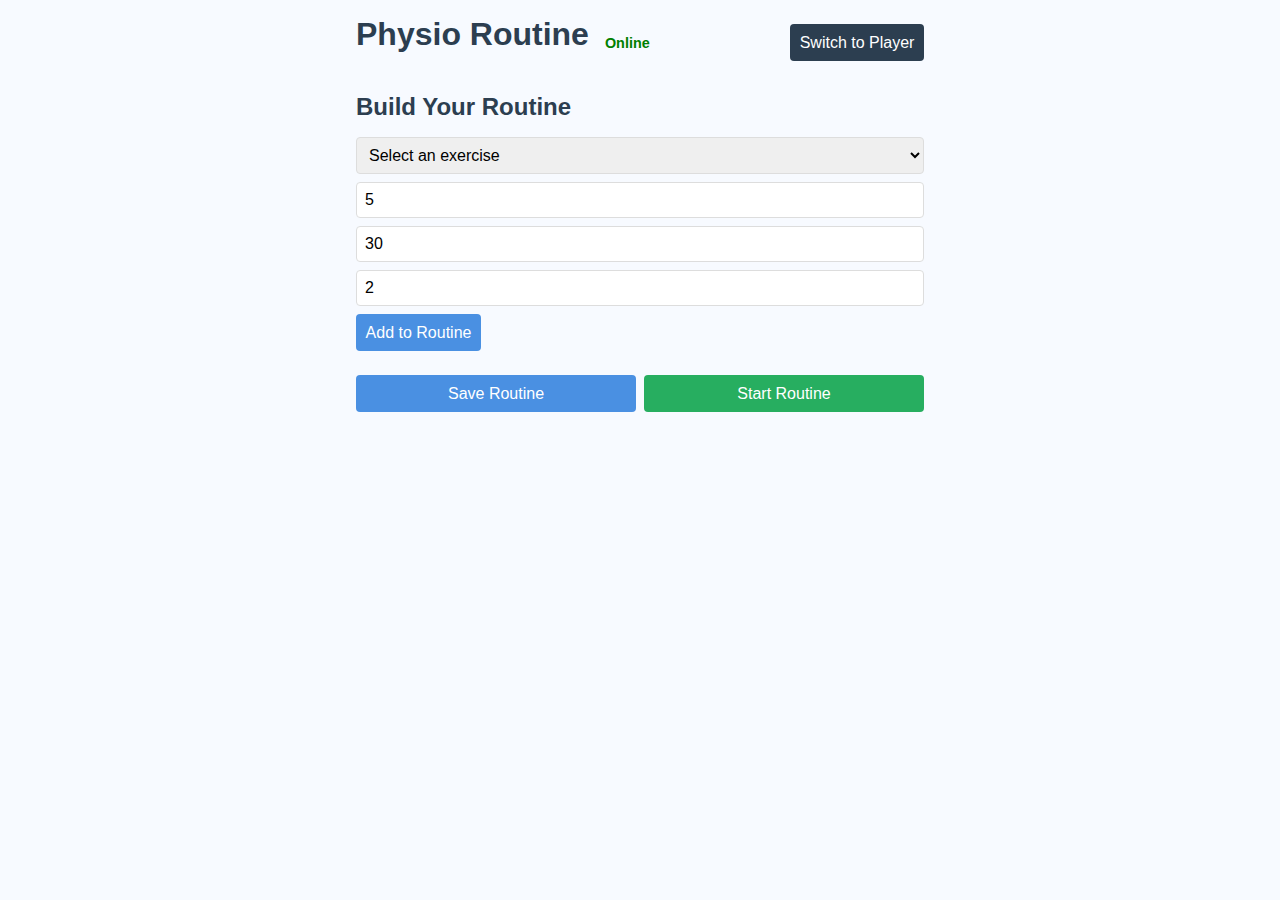
<file: index.html>
<!DOCTYPE html>
<html lang="en">
<head>
  <meta charset="UTF-8">
  <meta name="viewport" content="width=device-width, initial-scale=1.0">
  <title>Physio Routine App</title>
  <style>
    /* Global Styles */
    * { box-sizing: border-box; margin: 0; padding: 0; }
    body {
      font-family: Arial, sans-serif;
      background: #f7faff;
      color: #333;
      padding: 1rem;
      max-width: 600px;
      margin: auto;
    }
    button { 
      padding: 0.6rem; 
      font-size: 1rem;
      background: #4a90e2;
      color: white;
      border: none;
      border-radius: 4px;
      cursor: pointer;
    }
    button:hover { background: #3a7bc8; }
    select, input { 
      padding: 0.5rem; 
      font-size: 1rem; 
      margin-bottom: 0.5rem; 
      width: 100%; 
      border: 1px solid #ddd;
      border-radius: 4px;
    }
    h1, h2 { margin-bottom: 1rem; color: #2c3e50; }
    .exercise-item { 
      padding: 0.8rem; 
      border-bottom: 1px solid #ddd; 
      display: flex; 
      justify-content: space-between;
      align-items: center;
      background: white;
      margin-bottom: 0.5rem;
      border-radius: 4px;
    }
    .controls { 
      display: flex; 
      justify-content: center;
      gap: 0.5rem;
      margin-top: 1rem;
    }
    .controls button { 
      padding: 0.8rem 1.2rem;
      font-size: 1.1rem;
    }
    .progress { 
      margin-top: 1rem; 
      text-align: center; 
      font-size: 1.2rem;
      background: white;
      padding: 1rem;
      border-radius: 4px;
    }
    svg { 
      width: 150px; 
      height: 150px; 
      margin: 1rem auto; 
      display: block; 
    }
    .offline { 
      color: green; 
      font-weight: bold;
      font-size: 0.9rem;
      margin-left: 1rem;
    }
    header {
      display: flex;
      align-items: center;
      margin-bottom: 1.5rem;
    }
    #toggleView {
      margin-left: auto;
      background: #2c3e50;
    }
    #exerciseSvg {
      background: white;
      padding: 1rem;
      border-radius: 8px;
      margin: 1rem 0;
    }
    .exercise-info {
      margin-right: 1rem;
    }

    /* Corrected View Display Logic */
    .view { display: none; }
    .view.active { display: block; }

    @media (max-width: 480px) {
      body { padding: 0.5rem; }
      .controls { flex-wrap: wrap; }
      .controls button { flex: 1 1 30%; }
    }
  </style>
</head>
<body>
  <header>
    <h1>Physio Routine</h1>
    <span id="offlineStatus" class="offline">Online</span>
    <button id="toggleView">Switch to Player</button>
  </header>

  <main>
    <!-- Routine Builder -->
    <section id="builderView" class="view active">
      <h2>Build Your Routine</h2>
      <select id="exerciseSelect">
        <option value="">Select an exercise</option>
      </select>
      <input type="number" id="reps" placeholder="Repetitions (e.g., 5)" min="1" value="5">
      <input type="number" id="duration" placeholder="Duration (seconds)" min="1" value="30">
      <input type="number" id="cycles" placeholder="Cycles (e.g., 2)" min="1" value="2">
      <button id="addExercise">Add to Routine</button>

      <div id="routineList" style="margin-top: 1.5rem;"></div>

      <div style="margin-top: 1.5rem; display: flex; gap: 0.5rem;">
        <button id="saveRoutine" style="flex: 1;">Save Routine</button>
        <button id="startRoutine" style="flex: 1; background: #27ae60;">Start Routine</button>
      </div>
    </section>

    <!-- Exercise Player -->
    <section id="playerView" class="view">
      <h2 id="currentExerciseName">Ready to Start</h2>
      <div id="exerciseSvg"></div>
      <div class="progress">
        <p id="repCounter">Reps: 0</p>
        <p id="cycleCounter">Cycle: 0/0</p>
        <p id="timer">00s</p>
      </div>
      <div class="controls">
        <button id="prev">Previous</button>
        <button id="playPause">Pause</button>
        <button id="next">Next</button>
      </div>
      <button id="backToBuilder" style="width: 100%; margin-top: 1rem; background: #e74c3c;">Back to Builder</button>
    </section>
  </main>

<script>
  // Paste your original JavaScript here exactly as it was provided.
  // (Your original JavaScript is correct and can be used unchanged.)

  // Just ensure your DOMContentLoaded event listener remains intact:
  document.addEventListener('DOMContentLoaded', init);
</script>

</body>
</html>
</file>
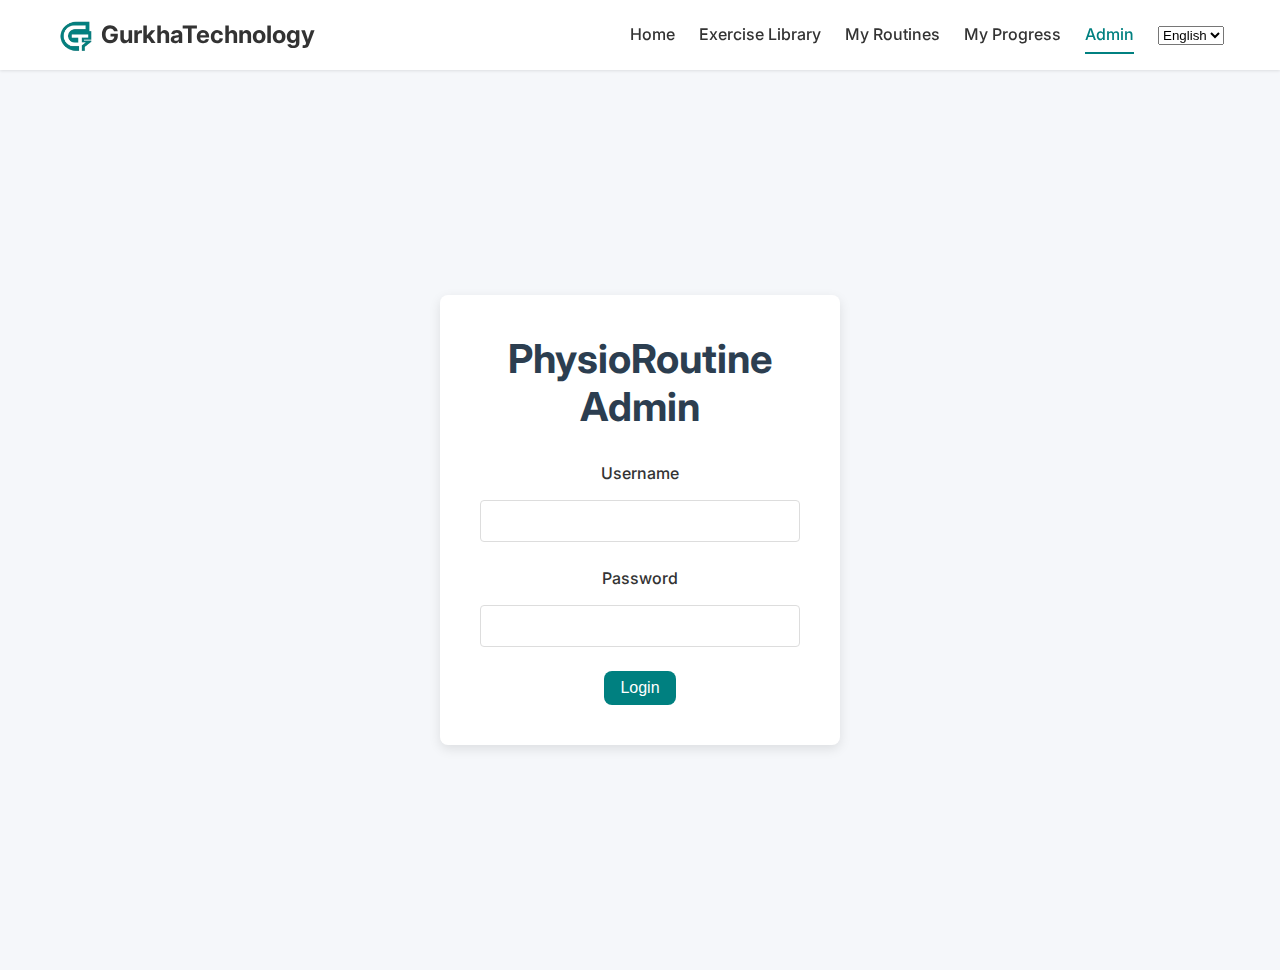
<file: admin.html>
<!DOCTYPE html>
<html lang="en">
<head>
    <meta charset="UTF-8">
    <meta name="viewport" content="width=device-width, initial-scale=1.0">
    <title>Admin Panel - PhysioRoutine</title>
    <link rel="stylesheet" href="css/styles.css">
    <link rel="stylesheet" href="https://fonts.googleapis.com/css2?family=Inter:wght@400;500;600;700&display=swap">
    <link rel="stylesheet" href="css/components.css">
</head>
<body>
    <header class="main-header">
        <div class="container">
            <nav class="main-nav">
                <a href="index.html" class="logo">PhysioRoutine</a>
                <button id="logout-btn" class="btn btn-outline">Logout</button>
            </nav>
        </div>
    </header>

    <main class="container">
        <div class="page-header">
            <h1>Admin Panel</h1>
            <p>Add new exercises to the library</p>
        </div>

        <div class="card">
            <div class="card-header">
                <h2>Add New Exercise</h2>
            </div>
            <div class="card-content">
                <form id="exercise-form">
                    <div class="form-group">
                        <label for="exercise-name">Exercise Name</label>
                        <input type="text" id="exercise-name" required class="form-input">
                    </div>

                    <div class="form-group">
                        <label for="exercise-category">Category</label>
                        <select id="exercise-category" required class="form-input">
                            <option value="">Select a category</option>
                            <option value="neck">Neck</option>
                            <option value="shoulder">Shoulder</option>
                            <option value="back">Back</option>
                            <option value="knee">Knee</option>
                            <option value="ankle">Ankle</option>
                        </select>
                    </div>

                    <div class="form-group">
                        <label for="exercise-description">Description</label>
                        <textarea id="exercise-description" required class="form-input" rows="3"></textarea>
                    </div>

                    <div class="form-group">
                        <label for="exercise-instructions">Instructions (one per line)</label>
                        <textarea id="exercise-instructions" required class="form-input" rows="5"></textarea>
                    </div>

                    <div class="form-row">
                        <div class="form-group">
                            <label for="exercise-sets">Sets</label>
                            <input type="number" id="exercise-sets" min="1" required class="form-input">
                        </div>

                        <div class="form-group">
                            <label for="exercise-reps">Reps (leave blank if using duration)</label>
                            <input type="number" id="exercise-reps" min="1" class="form-input">
                        </div>

                        <div class="form-group">
                            <label for="exercise-duration">Duration (seconds, if no reps)</label>
                            <input type="number" id="exercise-duration" min="1" class="form-input">
                        </div>
                    </div>

                    <div class="form-group">
                        <label for="exercise-image">Image URL</label>
                        <input type="url" id="exercise-image" class="form-input">
                    </div>

                    <div class="form-group">
                        <label for="exercise-gif">GIF URL</label>
                        <input type="url" id="exercise-gif" class="form-input">
                    </div>

                    <div class="form-actions">
                        <button type="reset" class="btn btn-outline">Reset</button>
                        <button type="submit" class="btn btn-primary">Add Exercise</button>
                    </div>
                </form>
            </div>
        </div>
    </main>

    <script src="js/auth.js"></script>
    <script src="js/admin.js"></script>
</body>
</html>
</file>
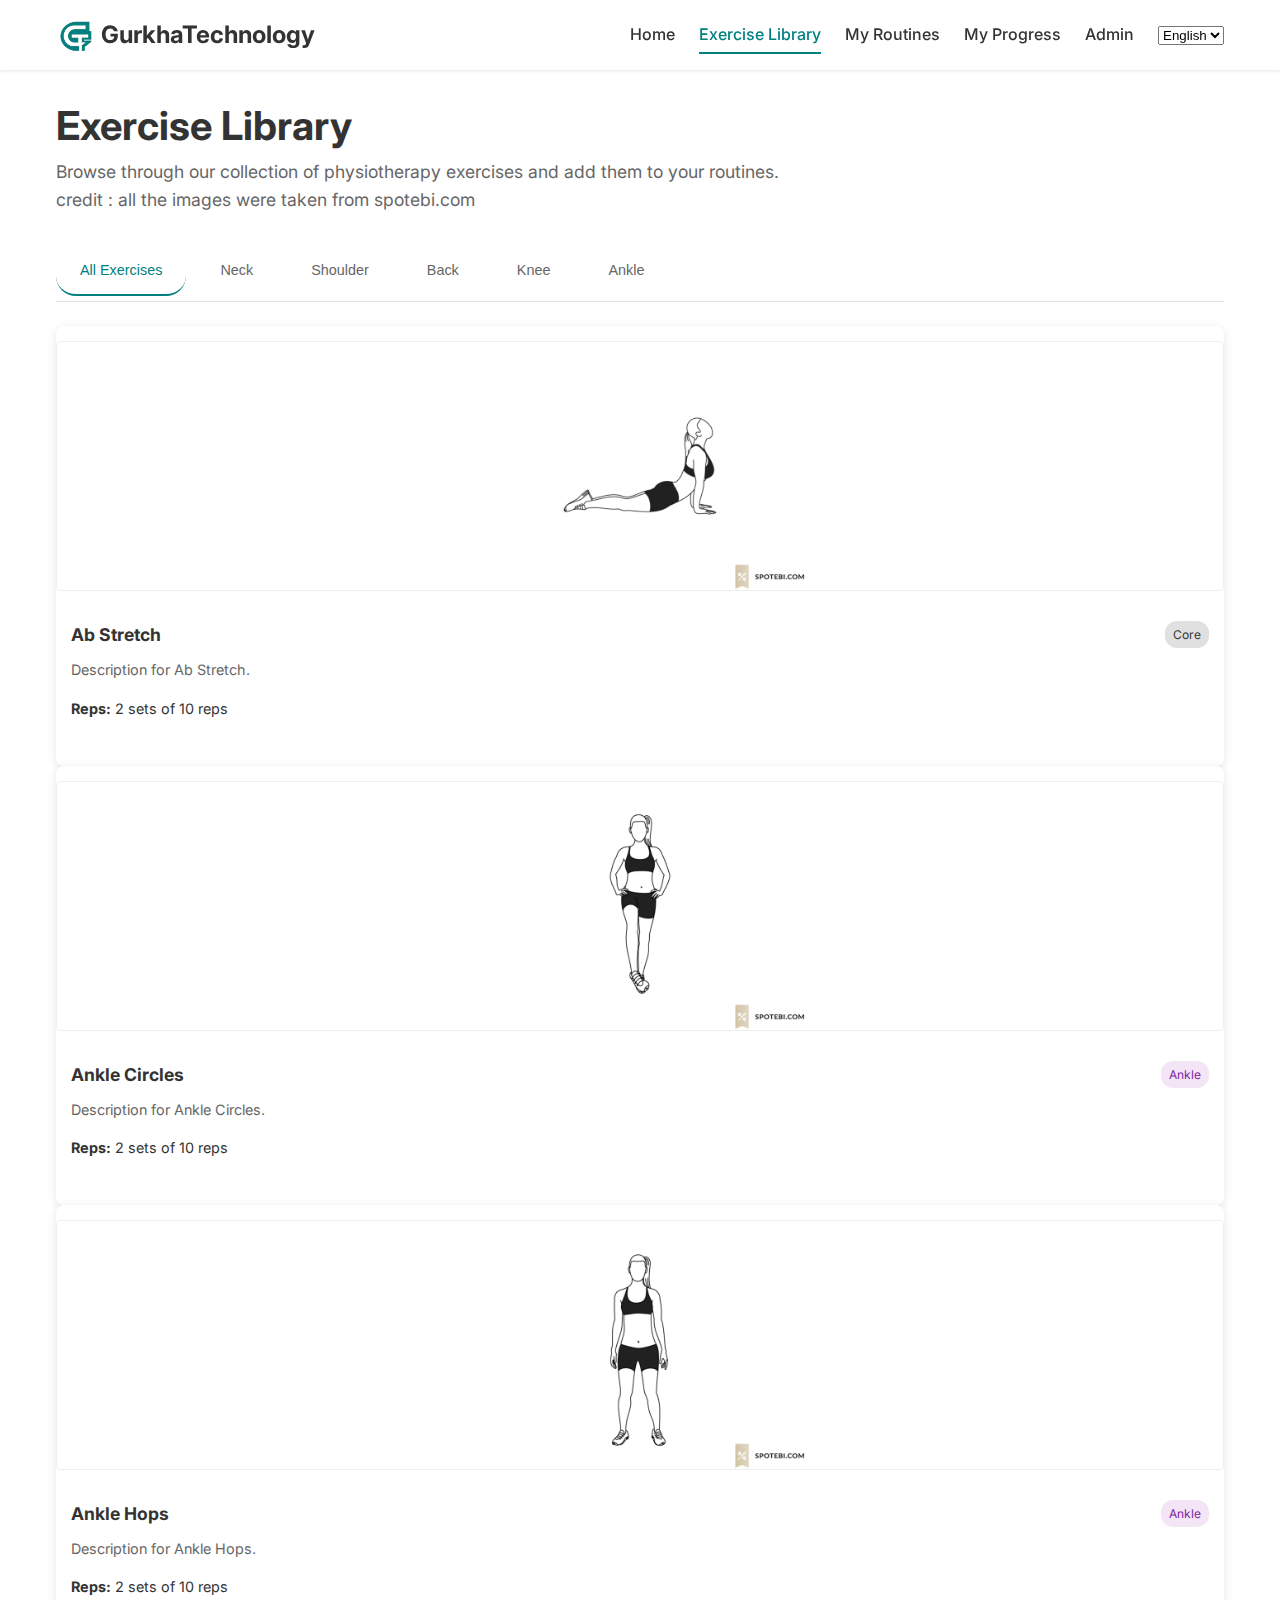
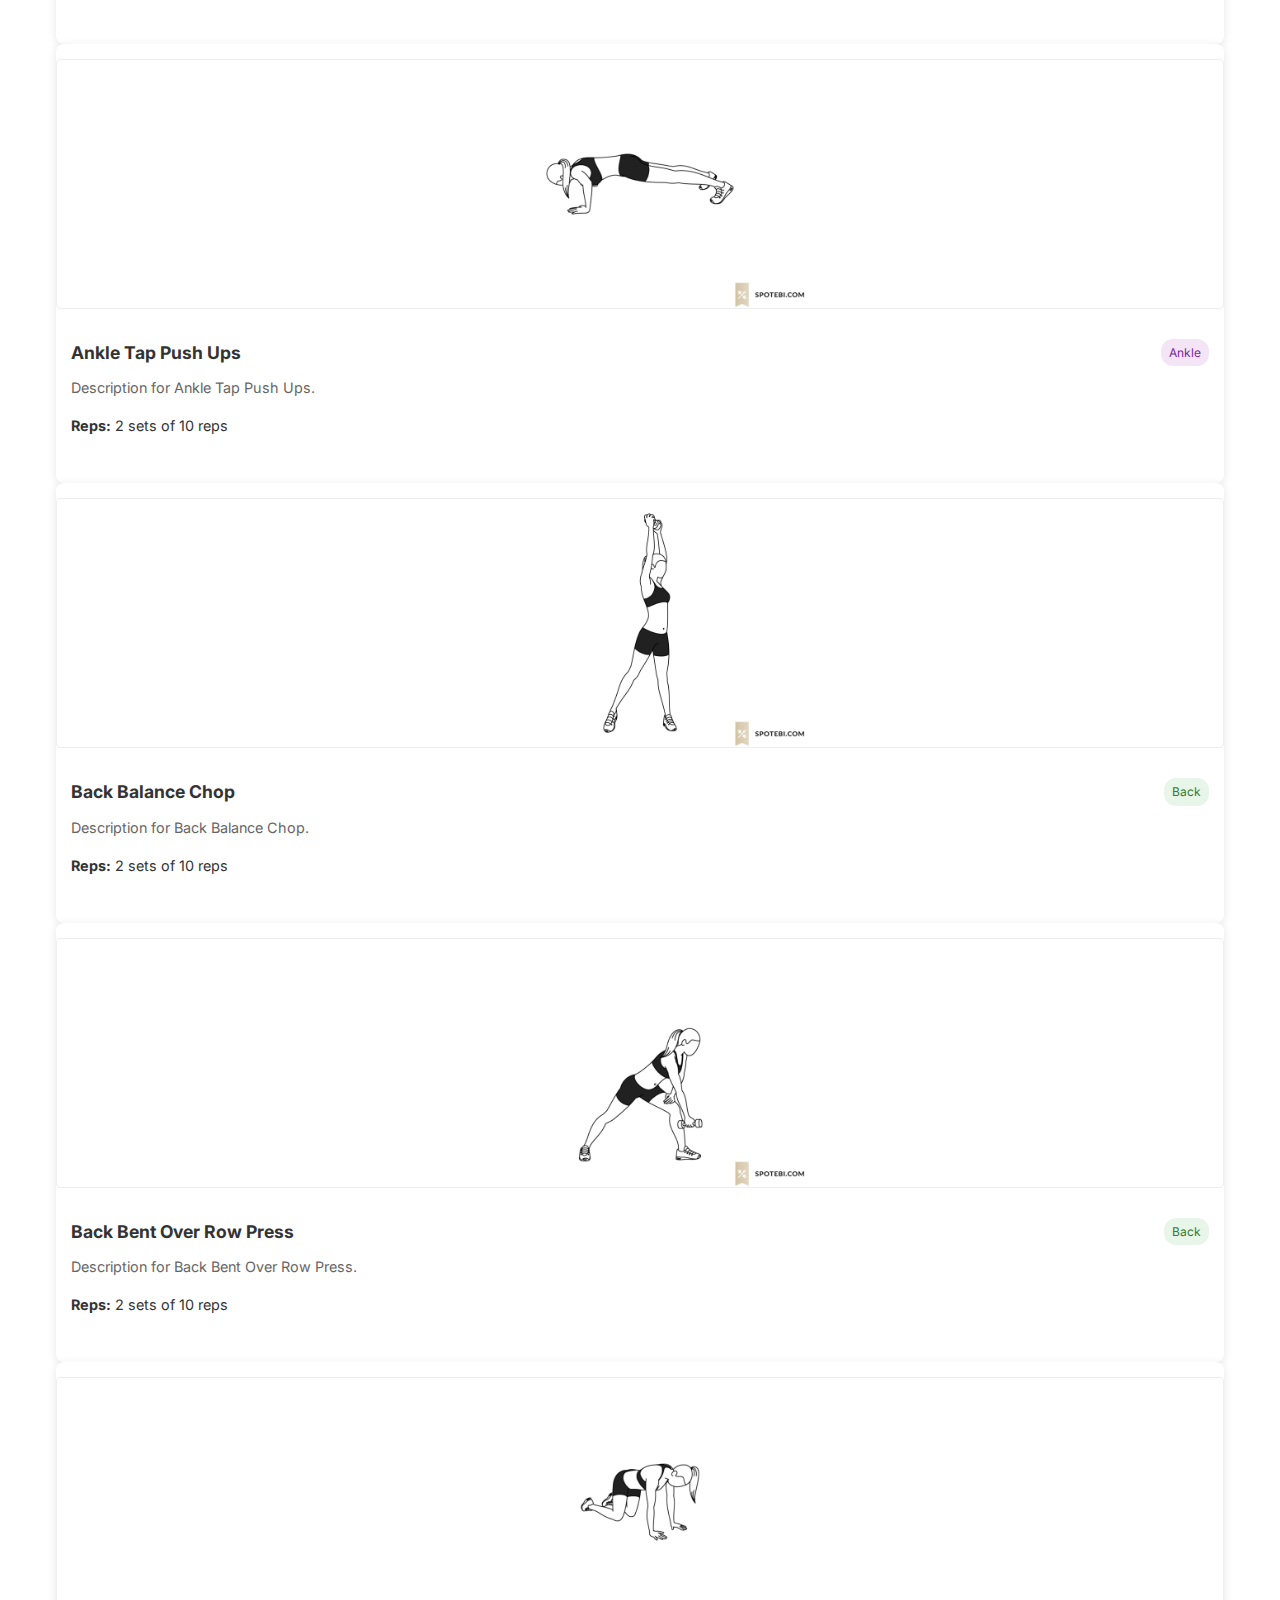
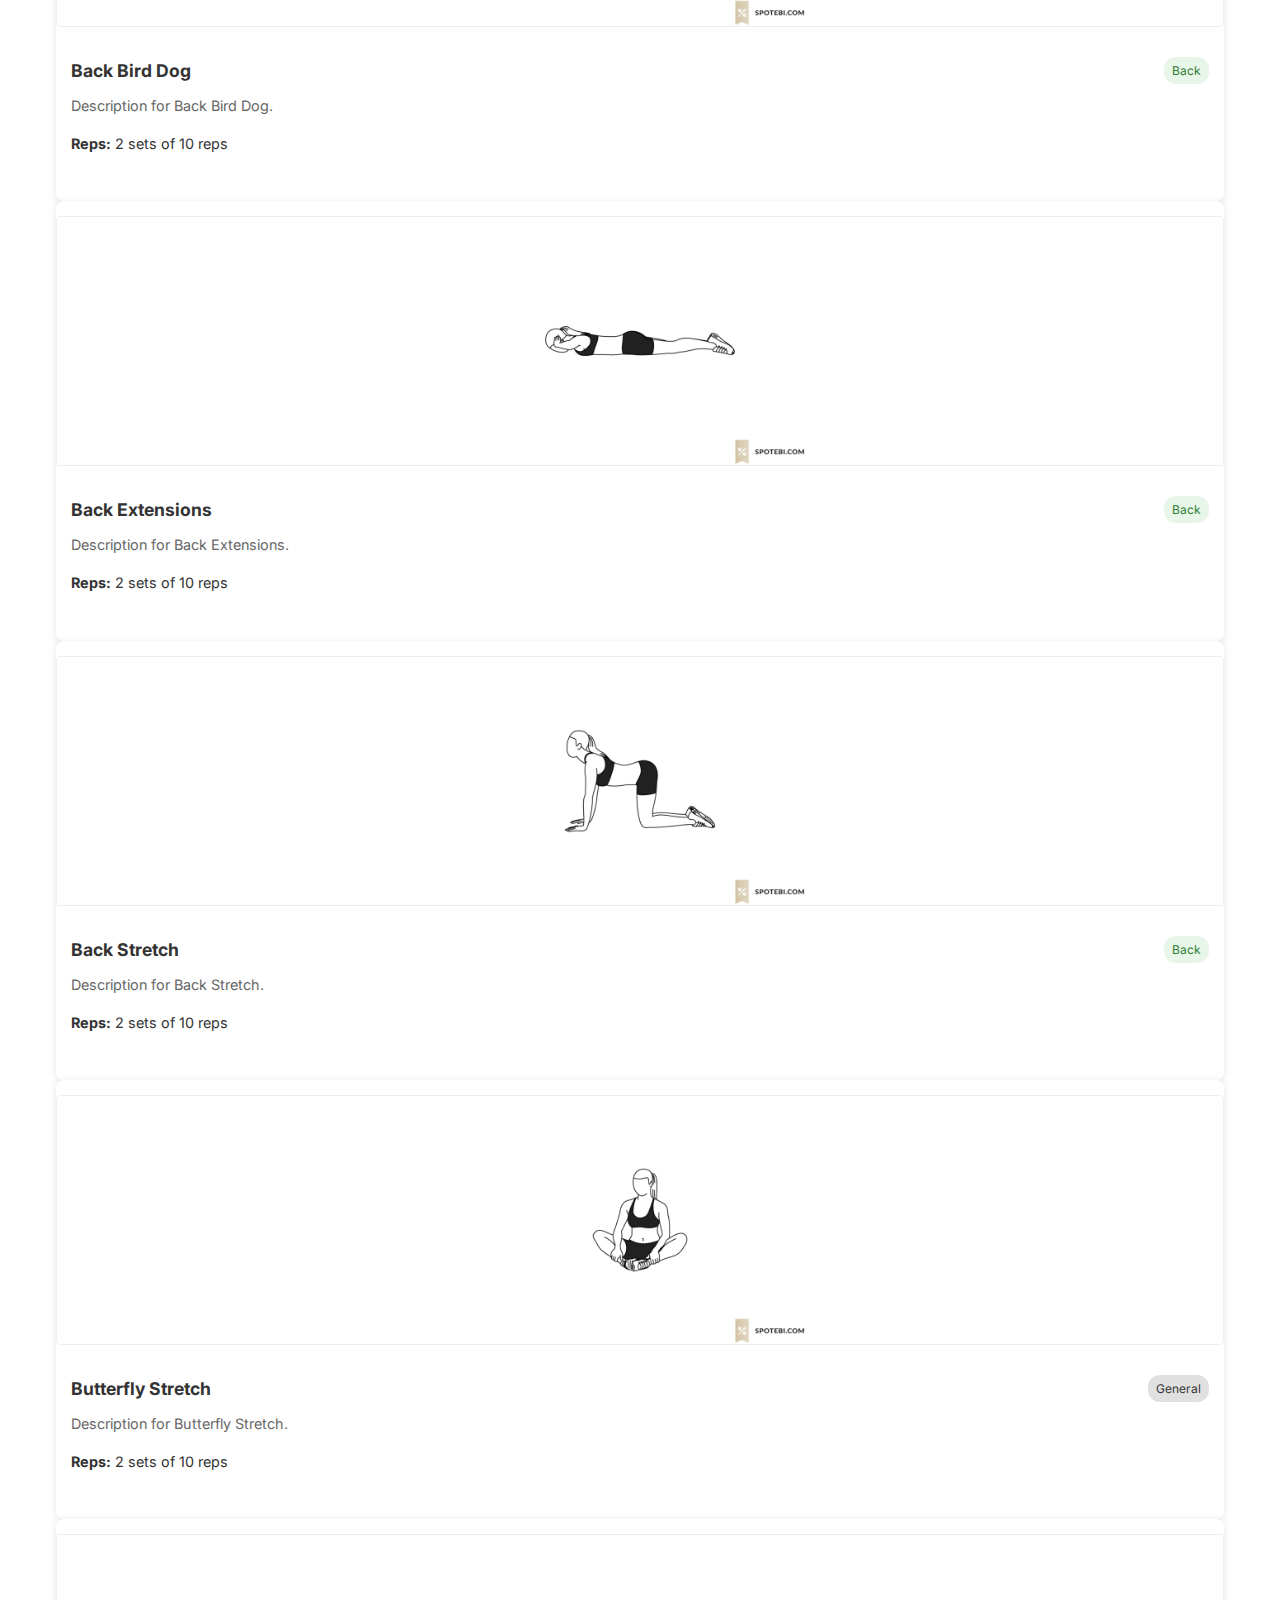
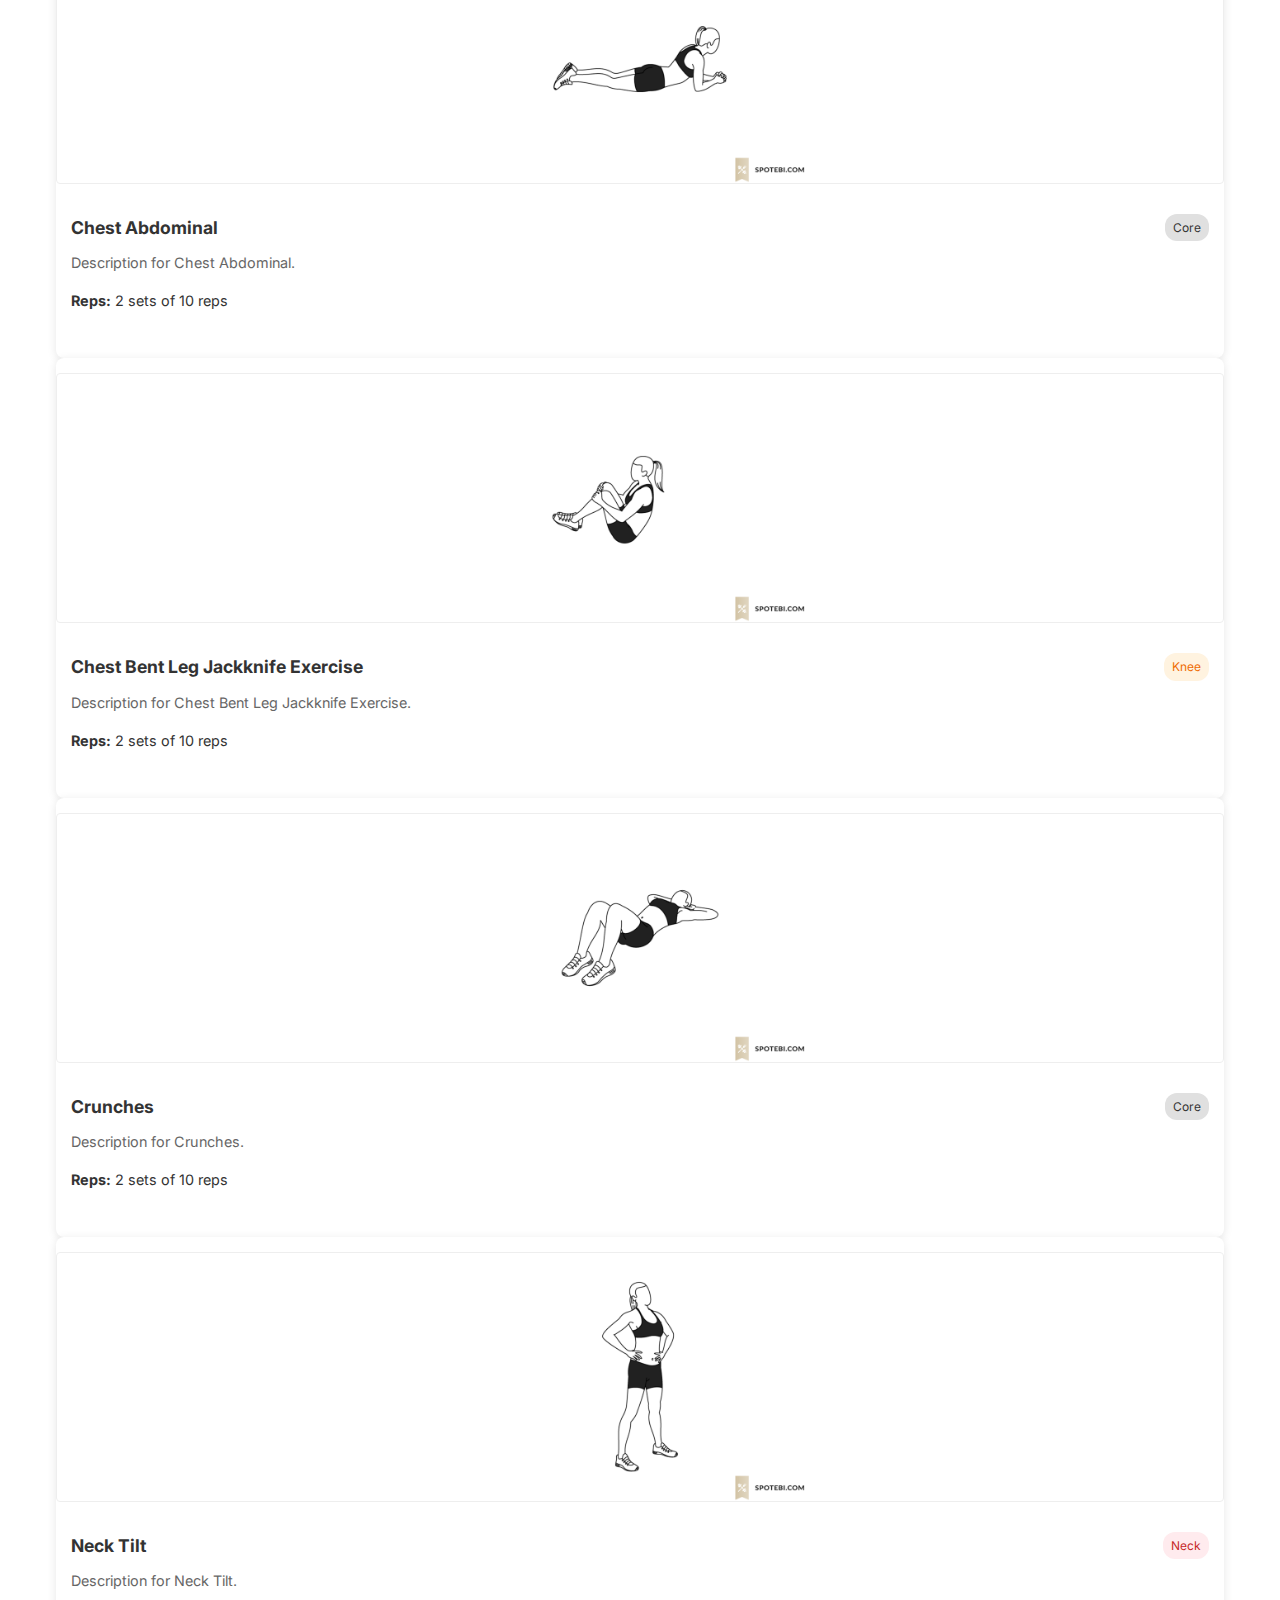
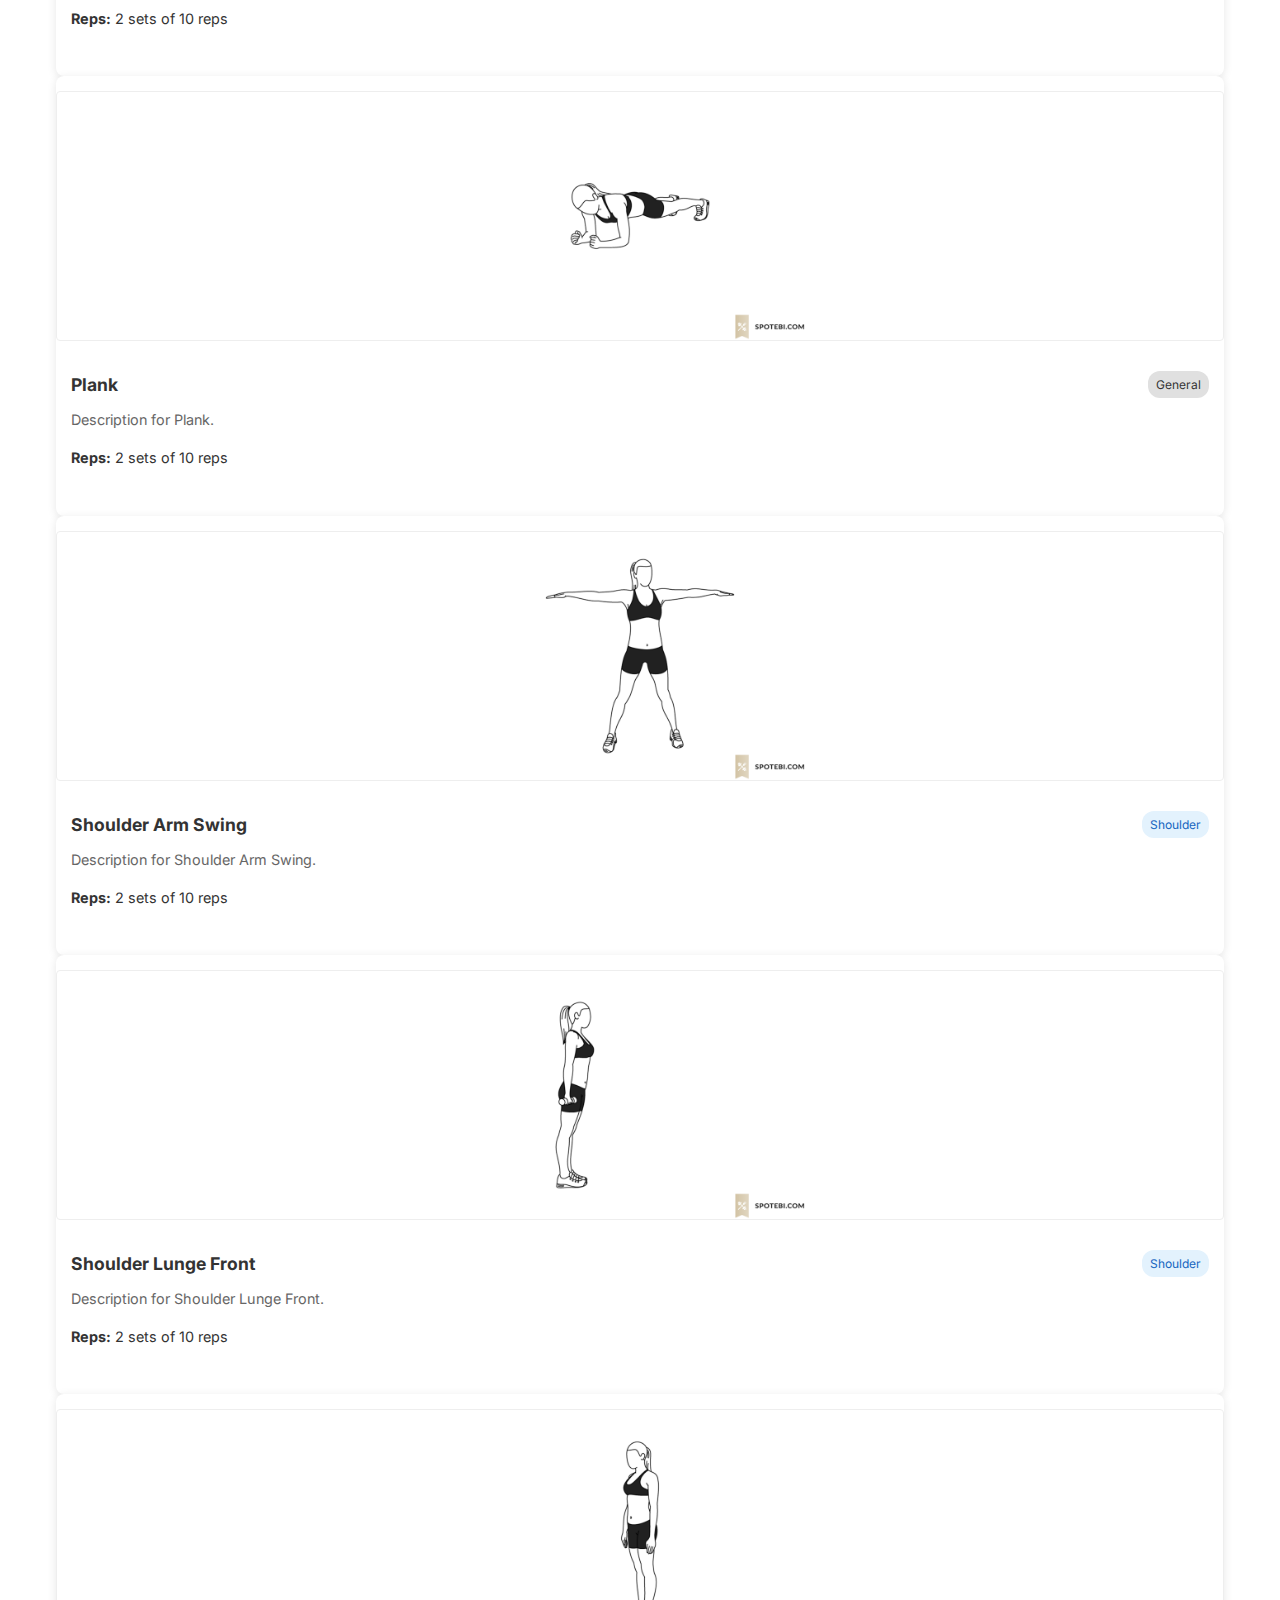
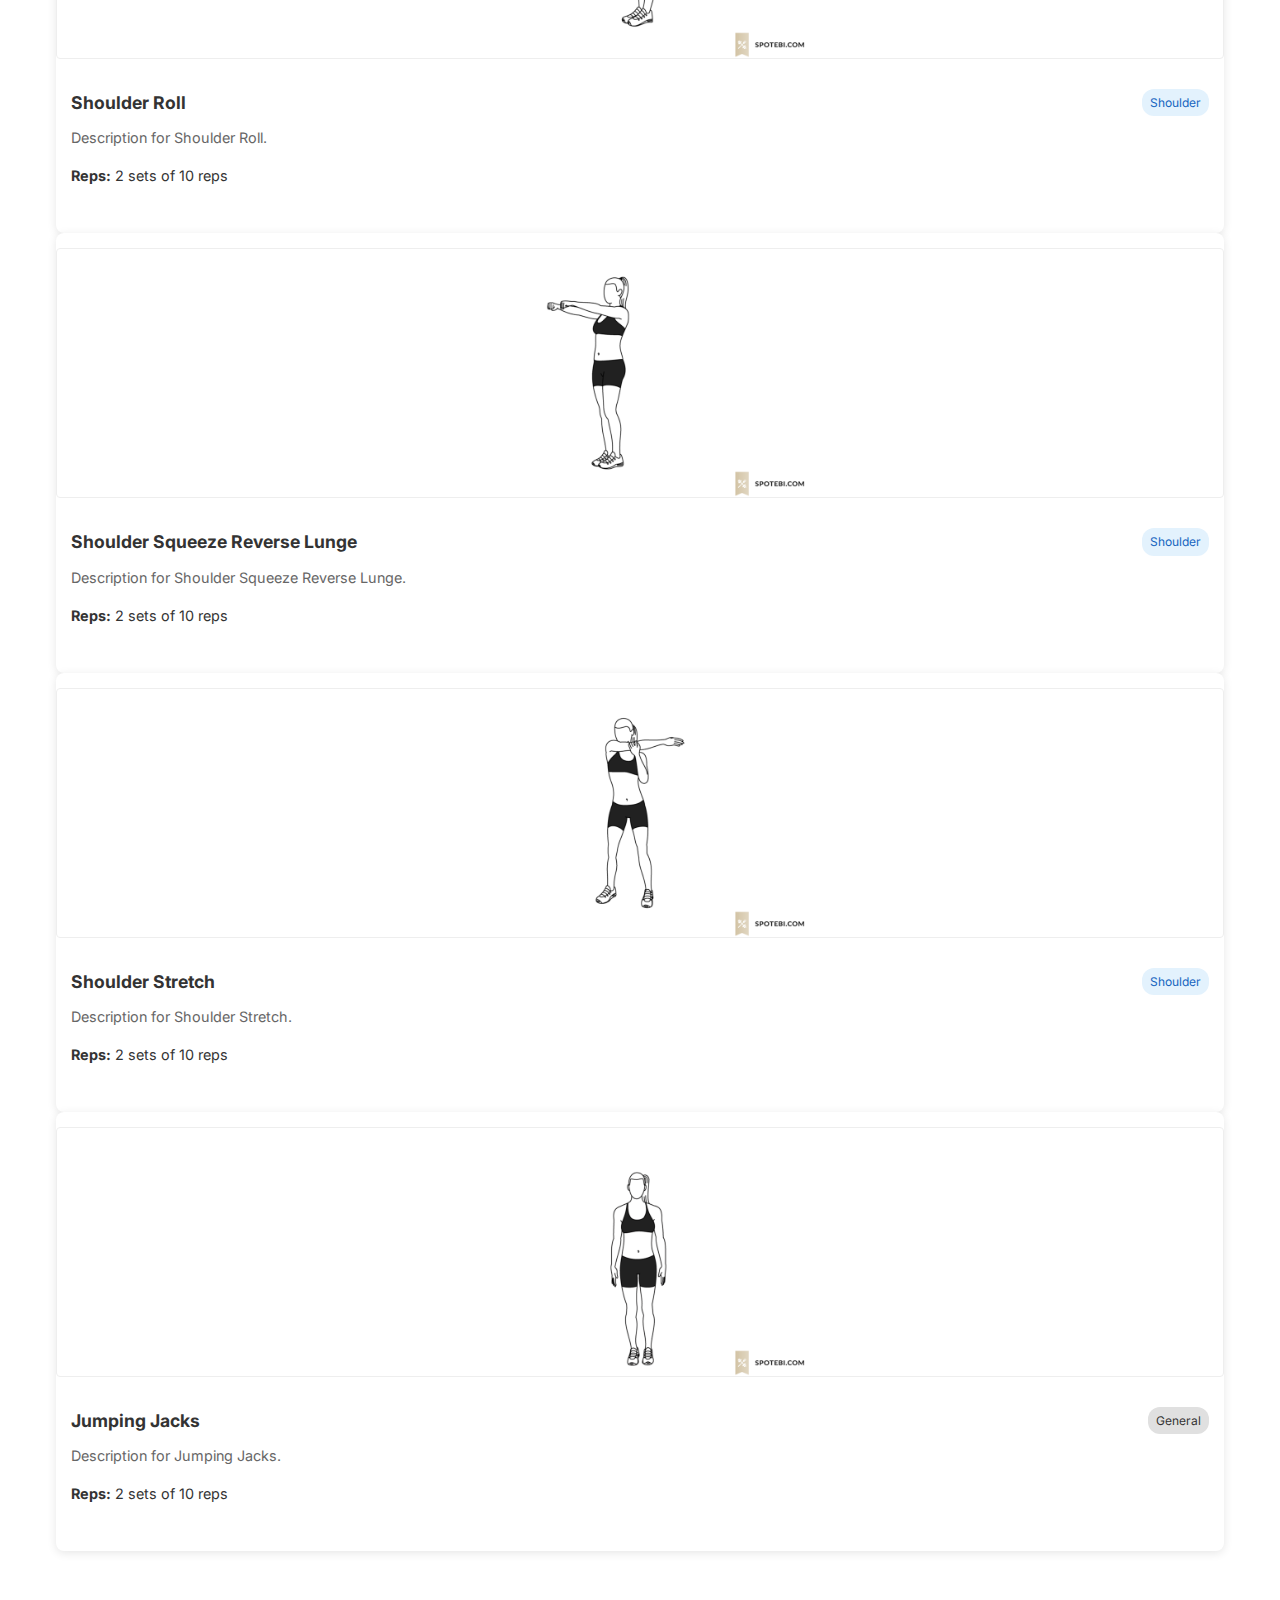
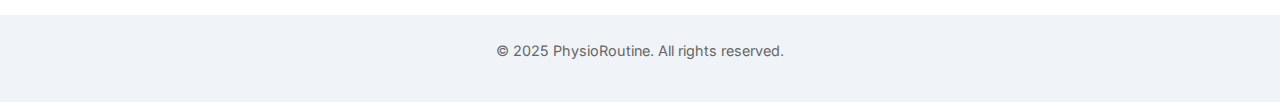
<file: exercises.html>
<!DOCTYPE html>
<html lang="en">
<head>
    <meta charset="UTF-8">
    <meta name="viewport" content="width=device-width, initial-scale=1.0">
    <title>Exercise Library - PhysioRoutine</title>
    <link rel="stylesheet" href="css/styles.css">
    <link rel="stylesheet" href="https://fonts.googleapis.com/css2?family=Inter:wght@400;500;600;700&display=swap">
    <link rel="stylesheet" href="css/components.css">
</head>
<body>
 <header class="main-header">
        <div class="container">
            <nav class="main-nav">
                <a href="index.html" class="logo">
                    <img src="logo.png" alt="GurkhaTechnology Logo" />
                    GurkhaTechnology
                </a>
                <button id="menu-toggle" class="menu-toggle" aria-label="Toggle menu" aria-expanded="false" aria-controls="nav-links">
                    <span></span>
                    <span></span>
                    <span></span>
                </button>
                <ul class="nav-links" id="nav-links">
                    <li><a href="index.html" >Home</a></li>
                    <li><a href="exercises.html" class="active">Exercise Library</a></li>
                    <li><a href="routines.html">My Routines</a></li>
                    <li><a href="progress.html">My Progress</a></li>
                    <li><a href="login.html">Admin</a></li>
                    <li>
                        <select id="language-selector" aria-label="Select Language">
                            <option value="en">English</option>
                            <option value="np">Nepali</option>
                        </select>
                    </li>
                </ul>
            </nav>
        </div>
    </header>

    <main>
        <div class="container">
            <div class="page-header">
                <h1>Exercise Library</h1>
                <p>Browse through our collection of physiotherapy exercises and add them to your routines.
                    <br>
                    credit : all the images were taken from spotebi.com </p>
            </div>
            
            <div class="tabs">
                <div class="tabs-list" id="category-tabs">
                    <button class="tab-trigger active" data-category="all">All Exercises</button>
                    <button class="tab-trigger" data-category="neck">Neck</button>
                    <button class="tab-trigger" data-category="shoulder">Shoulder</button>
                    <button class="tab-trigger" data-category="back">Back</button>
                    <button class="tab-trigger" data-category="knee">Knee</button>
                    <button class="tab-trigger" data-category="ankle">Ankle</button>
                </div>
                
                <div class="tab-content active" id="exercise-grid">
                    <!-- Exercise cards will be dynamically inserted here later  -->
                    <div class="loading-spinner" id="loading-spinner">
                        <div class="spinner"></div>
                        <p>Loading exercises...</p>
                    </div>
                </div>
            </div>
        </div>
    </main>

    <footer>
        <div class="container">
            <p>&copy; 2025 PhysioRoutine. All rights reserved.</p>
        </div>
    </footer>

    <!-- Toast notification -->
    <div class="toast" id="toast">
        <div class="toast-content">
            <p class="toast-title" id="toast-title"></p>
            <p class="toast-message" id="toast-message"></p>
        </div>
        <button class="toast-close" id="toast-close">&times;</button>
    </div>

    <script src="js/db.js"></script>
    <script src="js/data.js"></script>
    <script src="js/ui.js"></script>
    <script src="js/exercises.js"></script>
</main>
<script>
  document.addEventListener('DOMContentLoaded', function () {
    const menuToggle = document.getElementById('menu-toggle');
    const navLinks = document.getElementById('nav-links');
    if (menuToggle && navLinks) {
      menuToggle.addEventListener('click', function () {
        navLinks.classList.toggle('open');
      });
      navLinks.querySelectorAll('a').forEach(link => {
        link.addEventListener('click', () => {
          navLinks.classList.remove('open');
        });
      });
    }
  });
</script>
</body>
</html>
</file>
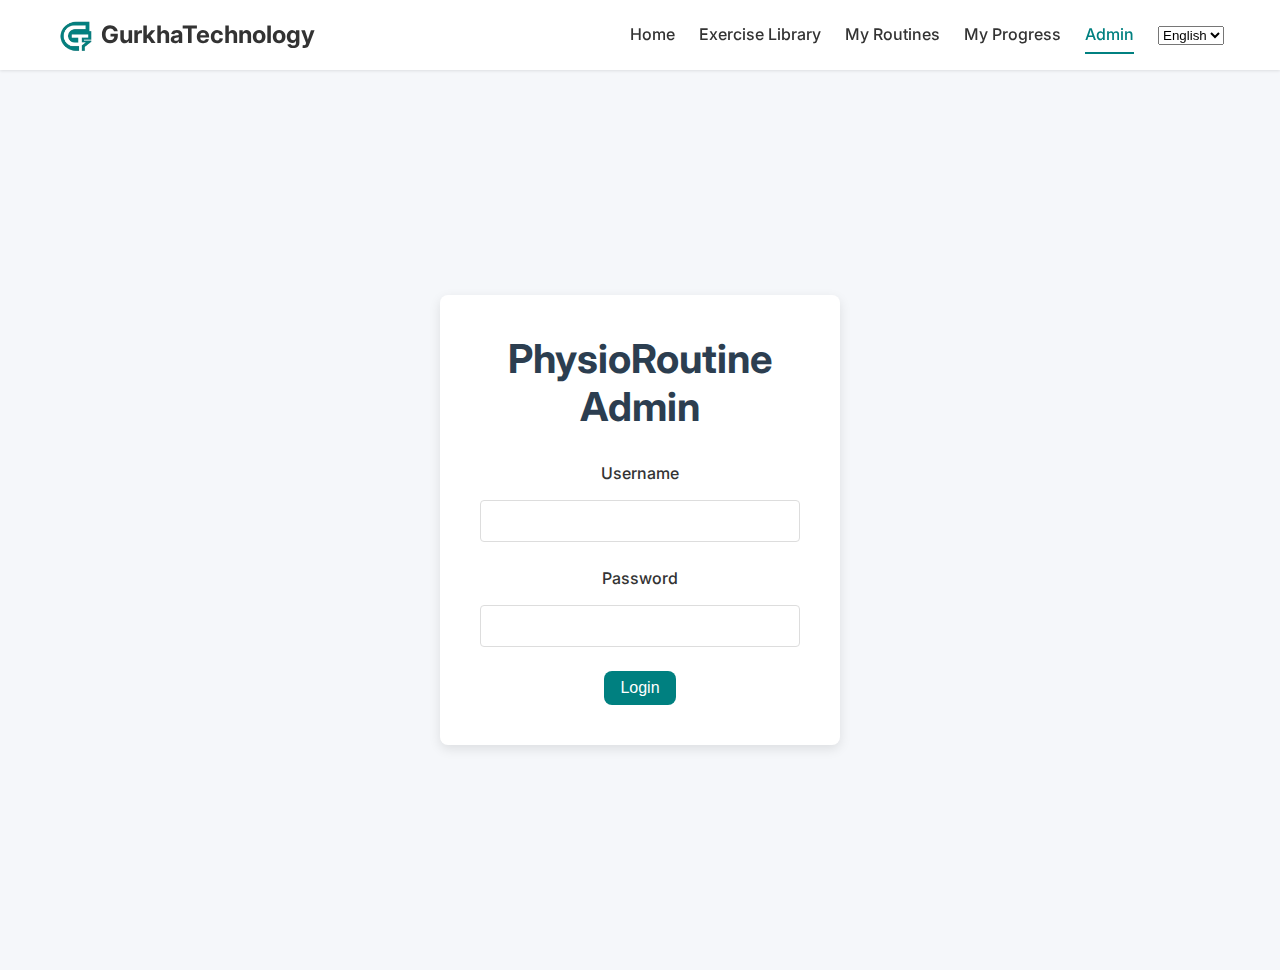
<file: login.html>
<!DOCTYPE html>
<html lang="en">
<head>
    <meta charset="UTF-8">
    <meta name="viewport" content="width=device-width, initial-scale=1.0">
    <title>Login - PhysioRoutine</title>
    <link rel="stylesheet" href="css/styles.css">
    <link rel="stylesheet" href="https://fonts.googleapis.com/css2?family=Inter:wght@400;500;600;700&display=swap">
    <link rel="stylesheet" href="css/components.css">
     <header class="main-header">
        <div class="container">
            <nav class="main-nav">
                <a href="index.html" class="logo">
                    <img src="logo.png" alt="GurkhaTechnology Logo" />
                    GurkhaTechnology
                </a>
                <button id="menu-toggle" class="menu-toggle" aria-label="Toggle menu" aria-expanded="false" aria-controls="nav-links">
                    <span></span>
                    <span></span>
                    <span></span>
                </button>
                <ul class="nav-links" id="nav-links">
                    <li><a href="index.html" >Home</a></li>
                    <li><a href="exercises.html" >Exercise Library</a></li>
                    <li><a href="routines.html">My Routines</a></li>
                    <li><a href="progress.html">My Progress</a></li>
                    <li><a href="login.html" class="active">Admin</a></li>
                    <li>
                        <select id="language-selector" aria-label="Select Language">
                            <option value="en">English</option>
                            <option value="np">Nepali</option>
                        </select>
                    </li>
                </ul>
            </nav>
        </div>
    </header>

</head>
<body>
    <div class="login-container">
        <div class="login-card">
            <h1>PhysioRoutine Admin</h1>
            <form id="login-form">
                <div class="form-group">
                    <label for="username">Username</label>
                    <input type="text" id="username" required class="form-input">
                </div>
                <div class="form-group">
                    <label for="password">Password</label>
                    <input type="password" id="password" required class="form-input">
                </div>
                <button type="submit" class="btn btn-primary">Login</button>
            </form>
        </div>
    </div>

    <script src="js/auth.js"></script>
</body>
</html>
</file>
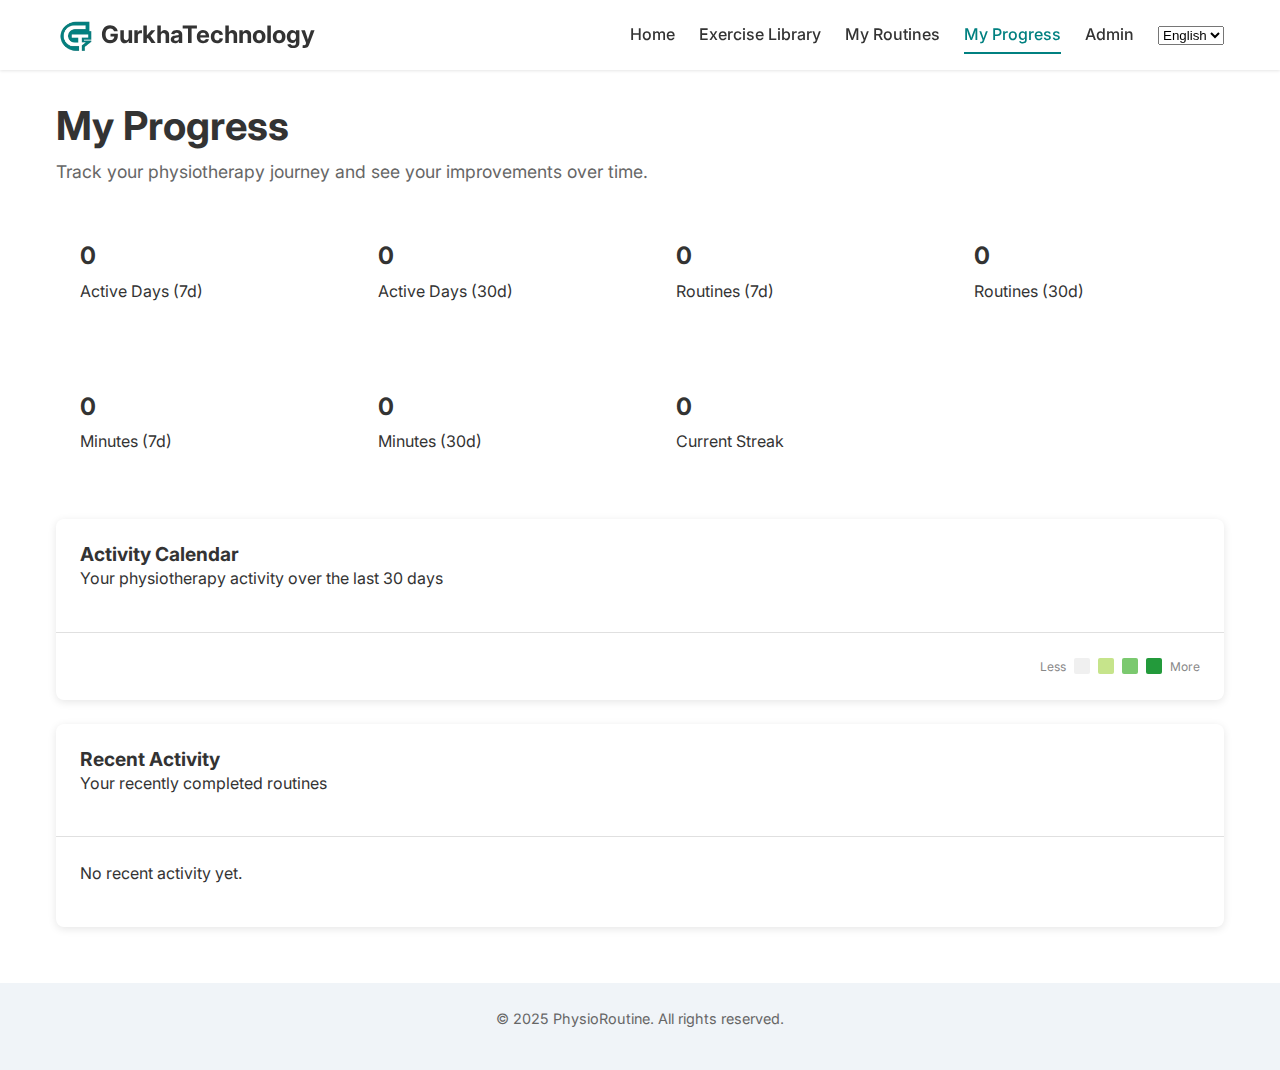
<file: progress.html>
<!DOCTYPE html>
<html lang="en">
<head>
    <meta charset="UTF-8">
    <meta name="viewport" content="width=device-width, initial-scale=1.0">
    <title>My Progress - PhysioRoutine</title>
    <link rel="stylesheet" href="css/styles.css">
    <link rel="stylesheet" href="https://fonts.googleapis.com/css2?family=Inter:wght@400;500;600;700&display=swap">
    <link rel="stylesheet" href="css/components.css">
</head>
<body>
 <header class="main-header">
        <div class="container">
            <nav class="main-nav">
                <a href="index.html" class="logo">
                    <img src="logo.png" alt="GurkhaTechnology Logo" />
                    GurkhaTechnology
                </a>
                <button id="menu-toggle" class="menu-toggle" aria-label="Toggle menu" aria-expanded="false" aria-controls="nav-links">
                    <span></span>
                    <span></span>
                    <span></span>
                </button>
                <ul class="nav-links" id="nav-links">
                    <li><a href="index.html" >Home</a></li>
                    <li><a href="exercises.html" >Exercise Library</a></li>
                    <li><a href="routines.html">My Routines</a></li>
                    <li><a href="progress.html" class="active">My Progress</a></li>
                    <li><a href="login.html">Admin</a></li>
                    <li>
                        <select id="language-selector" aria-label="Select Language">
                            <option value="en">English</option>
                            <option value="np">Nepali</option>
                        </select>
                    </li>
                </ul>
            </nav>
        </div>
    </header>


    <main>
        <div class="container">
            <div class="page-header">
                <h1>My Progress</h1>
                <p>Track your physiotherapy journey and see your improvements over time.</p>
            </div>
            
            <div class="stats-grid" id="stats-grid">
                <!-- Stats cards will be dynamically inserted here -->
                <div class="loading-spinner" id="progress-loading">
                    <div class="spinner"></div>
                    <p>Loading progress data...</p>
                </div>
            </div>
            
            <div class="card" id="calendar-card">
                <div class="card-header">
                    <h2>Activity Calendar</h2>
                    <p>Your physiotherapy activity over the last 30 days</p>
                </div>
                <div class="card-content">
                    <div id="activity-calendar">
                        <!-- Calendar will be dynamically inserted here -->
                    </div>
                    <div class="calendar-legend">
                        <span>Less</span>
                        <span class="legend-box level-0"></span>
                        <span class="legend-box level-1"></span>
                        <span class="legend-box level-2"></span>
                        <span class="legend-box level-3"></span>
                        <span>More</span>
                    </div>
                </div>
            </div>
            
            <div class="card" id="recent-activity-card">
                <div class="card-header">
                    <h2>Recent Activity</h2>
                    <p>Your recently completed routines</p>
                </div>
                <div class="card-content">
                    <div id="recent-activity">
                        <!-- Recent activity will be dynamically inserted here -->
                    </div>
                </div>
            </div>
        </div>
    </main>

    <footer>
        <div class="container">
            <p>&copy; 2025 PhysioRoutine. All rights reserved.</p>
        </div>
    </footer>

    <script src="js/db.js"></script>
    <script src="js/ui.js"></script>
    <script src="js/progress.js"></script>
</main>
<script>
  document.addEventListener('DOMContentLoaded', function () {
    const menuToggle = document.getElementById('menu-toggle');
    const navLinks = document.getElementById('nav-links');
    if (menuToggle && navLinks) {
      menuToggle.addEventListener('click', function () {
        navLinks.classList.toggle('open');
      });
      navLinks.querySelectorAll('a').forEach(link => {
        link.addEventListener('click', () => {
          navLinks.classList.remove('open');
        });
      });
    }
  });
</script>
</body>
</html>
</file>
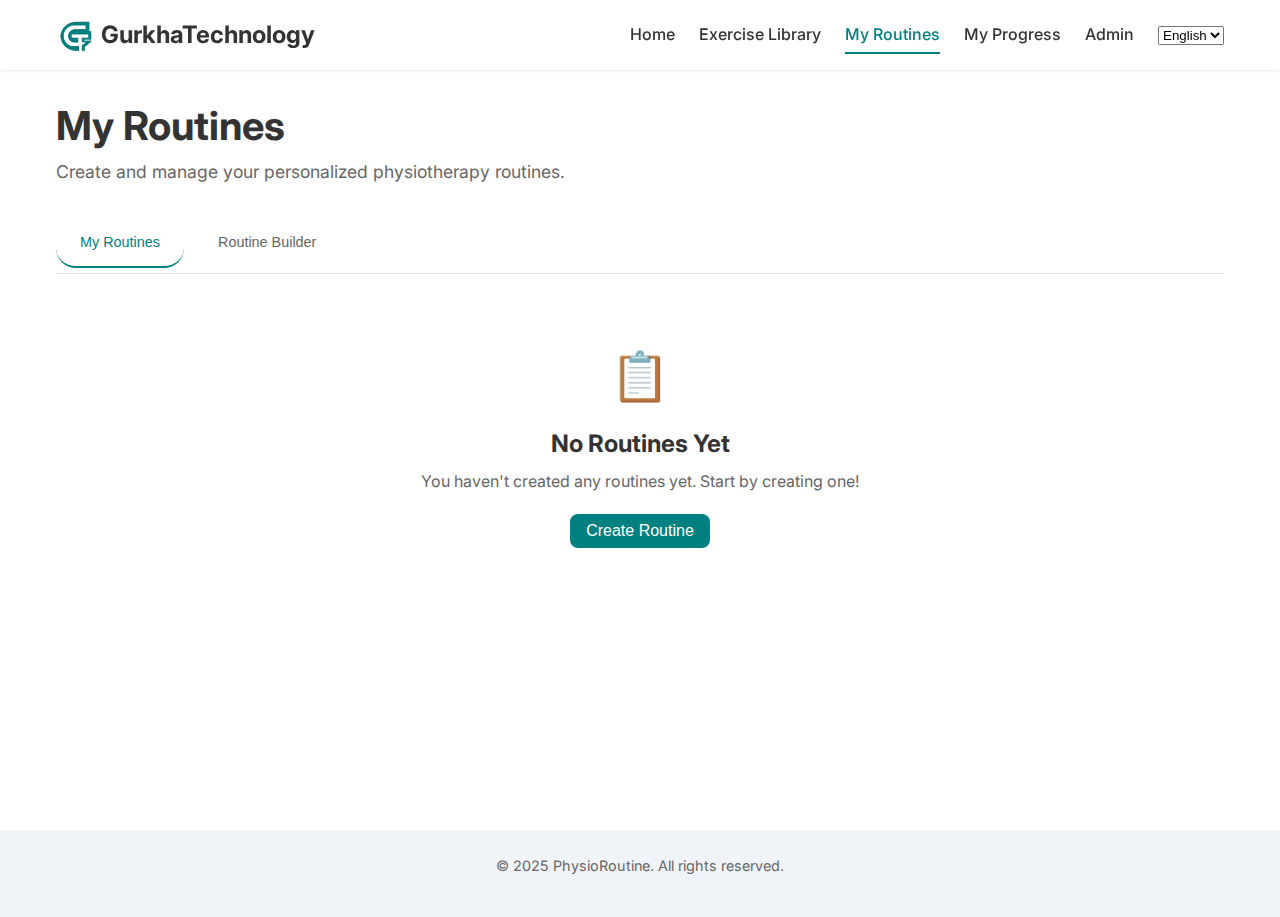
<file: routines.html>
<!DOCTYPE html>
<html lang="en">
<head>
    <meta charset="UTF-8">
    <meta name="viewport" content="width=device-width, initial-scale=1.0">
    <title>My Routines - PhysioRoutine</title>
    <link rel="stylesheet" href="css/styles.css">
    <link rel="stylesheet" href="https://fonts.googleapis.com/css2?family=Inter:wght@400;500;600;700&display=swap">
    <link rel="stylesheet" href="css/components.css">
</head>
<body>
 <header class="main-header">
        <div class="container">
            <nav class="main-nav">
                <a href="index.html" class="logo">
                    <img src="logo.png" alt="GurkhaTechnology Logo" />
                    GurkhaTechnology
                </a>
                <button id="menu-toggle" class="menu-toggle" aria-label="Toggle menu" aria-expanded="false" aria-controls="nav-links">
                    <span></span>
                    <span></span>
                    <span></span>
                </button>
                <ul class="nav-links" id="nav-links">
                    <li><a href="index.html" >Home</a></li>
                    <li><a href="exercises.html" >Exercise Library</a></li>
                    <li><a href="routines.html" class="active">My Routines</a></li>
                    <li><a href="progress.html">My Progress</a></li>
                    <li><a href="login.html">Admin</a></li>
                    <li>
                        <select id="language-selector" aria-label="Select Language">
                            <option value="en">English</option>
                            <option value="np">Nepali</option>
                        </select>
                    </li>
                </ul>
            </nav>
        </div>
    </header>

    <main>
        <div class="container">
            <div class="page-header">
                <h1>My Routines</h1>
                <p>Create and manage your personalized physiotherapy routines.</p>
            </div>
            
            <div class="tabs">
                <div class="tabs-list">
                    <button class="tab-trigger active" data-tab="routines-list">My Routines</button>
                    <button class="tab-trigger" data-tab="routine-builder">Routine Builder</button>
                </div>
                
                <div class="tab-content active" id="routines-list">
                    <div id="routines-container">
                        <!-- Routines will be dynamically inserted here -->
                        <div class="loading-spinner" id="routines-loading">
                            <div class="spinner"></div>
                            <p>Loading routines...</p>
                        </div>
                    </div>
                </div>
                
                <div class="tab-content" id="routine-builder">
                    <div class="card">
                        <div class="card-header">
                            <h2>Create New Routine</h2>
                        </div>
                        <div class="card-content">
                            <div class="form-group">
                                <label for="routine-name">Routine Name</label>
                                <input type="text" id="routine-name" placeholder="Enter routine name" class="form-input">
                            </div>
                            
                            <div class="form-group">
                                <div class="section-header">
                                    <h3>Exercises</h3>
                                    <a href="exercises.html" class="btn btn-outline">Add Exercises</a>
                                </div>
                                
                                <div id="builder-exercises">
                                    <!-- Builder exercises will be dynamically inserted here -->
                                </div>
                            </div>
                            
                            <div class="form-actions">
                                <button id="clear-builder" class="btn btn-outline">Clear All</button>
                                <button id="save-routine" class="btn btn-primary">
                                    <span class="icon icon-save"></span> Save Routine
                                </button>
                            </div>
                        </div>
                    </div>
                </div>
            </div>
        </div>
    </main>

    <footer>
        <div class="container">
            <p>&copy; 2025 PhysioRoutine. All rights reserved.</p>
        </div>
    </footer>

    <!-- Toast notification -->
    <div class="toast" id="toast">
        <div class="toast-content">
            <p class="toast-title" id="toast-title"></p>
            <p class="toast-message" id="toast-message"></p>
        </div>
        <button class="toast-close" id="toast-close">&times;</button>
    </div>

    <script src="js/db.js"></script>
    <script src="js/data.js"></script>
    <script src="js/ui.js"></script>
    <script src="js/routines.js"></script>
</main>
<script>
  document.addEventListener('DOMContentLoaded', function () {
    const menuToggle = document.getElementById('menu-toggle');
    const navLinks = document.getElementById('nav-links');
    if (menuToggle && navLinks) {
      menuToggle.addEventListener('click', function () {
        navLinks.classList.toggle('open');
      });
      navLinks.querySelectorAll('a').forEach(link => {
        link.addEventListener('click', () => {
          navLinks.classList.remove('open');
        });
      });
    }
  });
</script>
</body>
</html>
</file>
<file: css/styles.css>
/* Base styles */
:root {
    --primary: #008080;
    --primary-dark: #008080;
    --primary-light: #008080;
    --secondary: #f0f4f8;
    --text: #333333;
    --text-light: #666666;
    --text-lighter: #888888;
    --background: #ffffff;
    --border: #e0e0e0;
    --error: #e53935;
    --success: #43a047;
    --warning: #ffa000;
    --radius: 8px;
    --shadow: 0 2px 8px rgba(0, 0, 0, 0.1);
    --transition: all 0.3s ease;
}

* {
    margin: 0;
    padding: 0;
    box-sizing: border-box;
}

body {
    font-family: 'Inter', -apple-system, BlinkMacSystemFont, 'Segoe UI', Roboto, Oxygen, Ubuntu, Cantarell, 'Open Sans', 'Helvetica Neue', sans-serif;
    color: var(--text);
    background-color: var(--background);
    line-height: 1.6;
    font-size: 16px;
}

.container {
    width: 100%;
    max-width: 1200px;
    margin: 0 auto;
    padding: 0 1rem;
}

/* Typography */
h1, h2, h3, h4, h5, h6 {
    font-weight: 700;
    line-height: 1.2;
    margin-bottom: 0.5rem;
}

h1 {
    font-size: 2.5rem;
}

h2 {
    font-size: 2rem;
}

h3 {
    font-size: 1.5rem;
}

p {
    margin-bottom: 1rem;
}

a {
    color: var(--primary);
    text-decoration: none;
    transition: var(--transition);
}

a:hover {
    color: var(--primary-dark);
}

/* Layout */
main {
    min-height: calc(100vh - 140px);
    padding: 2rem 0;
}

.page-header {
    margin-bottom: 2rem;
}

.page-header h1 {
    margin-bottom: 0.5rem;
}

.page-header p {
    color: var(--text-light);
    font-size: 1.1rem;
}

/* Header and Navigation */
.main-header {
    background-color: var(--background);
    box-shadow: 0 1px 3px rgba(0, 0, 0, 0.1);
    position: sticky;
    top: 0;
    z-index: 100;
}

.main-nav {
    display: flex;
    justify-content: space-between;
    align-items: center;
    height: 70px;
}

/* Logo container (image + text if needed) */
.logo {
    display: flex;
    align-items: center;
    font-size: 1.5rem;
    font-weight: 700;
    color: var(--text);
    text-decoration: none;
    gap: 0.5rem;
}

.logo img {
    height: 40px;
    width: auto;
    object-fit: contain;
    vertical-align: middle;
}

.nav-links {
    display: flex;
    list-style: none;
}

.nav-links li {
    margin-left: 1.5rem;
}

.nav-links a {
    color: var(--text);
    font-weight: 500;
    padding: 0.5rem 0;
    position: relative;
}

.nav-links a:hover {
    color: var(--primary);
}

.nav-links a.active {
    color: var(--primary);
}

.nav-links a.active::after {
    content: '';
    position: absolute;
    bottom: -2px;
    left: 0;
    width: 100%;
    height: 2px;
    background-color: var(--primary);
}

.menu-toggle {
    display: none;
    background: none;
    border: none;
    cursor: pointer;
}

.menu-toggle span {
    display: block;
    width: 25px;
    height: 3px;
    background-color: var(--text);
    margin: 5px 0;
    transition: var(--transition);
}

/* Footer */
footer {
    background-color: var(--secondary);
    padding: 1.5rem 0;
    text-align: center;
    color: var(--text-light);
    font-size: 0.9rem;
}

/* Exercise Cards */
.exercise-grid {
    display: grid;
    grid-template-columns: repeat(auto-fill, minmax(300px, 1fr));
    gap: 20px;
    margin-top: 20px;
}

.exercise-card {
    background: white;
    border-radius: 8px;
    overflow: hidden;
    box-shadow: 0 2px 10px rgba(0, 0, 0, 0.1);
    transition: transform 0.2s;
}

.exercise-card:hover {
    transform: translateY(-5px);
}

.exercise-image {
    width: 100%;
    height: 180px;
    object-fit: cover;
}

.exercise-image.placeholder {
    background: #f0f0f0;
    display: flex;
    align-items: center;
    justify-content: center;
    color: #999;
}

.exercise-info {
    padding: 15px;
}

.exercise-header {
    display: flex;
    justify-content: space-between;
    align-items: center;
    margin-bottom: 10px;
}

.exercise-header h3 {
    margin: 0;
    font-size: 1.1rem;
}

.exercise-category {
    font-size: 0.75rem;
    padding: 4px 8px;
    border-radius: 12px;
    background: #e0e0e0;
    color: #333;
    text-transform: capitalize;
}

.exercise-category.neck {
    background: #ffebee;
    color: #c62828;
}

.exercise-category.shoulder {
    background: #e3f2fd;
    color: #1565c0;
}

.exercise-category.back {
    background: #e8f5e9;
    color: #2e7d32;
}

.exercise-category.knee {
    background: #fff3e0;
    color: #ef6c00;
}

.exercise-category.ankle {
    background: #f3e5f5;
    color: #7b1fa2;
}

.exercise-description {
    color: #666;
    font-size: 0.9rem;
    margin-bottom: 15px;
}

.exercise-details {
    margin-bottom: 15px;
    font-size: 0.9rem;
}

.exercise-details strong {
    color: #333;
}

.exercise-actions {
    display: flex;
    gap: 10px;
}

/* Loading Spinner */
.loading-spinner {
    display: none;
    flex-direction: column;
    align-items: center;
    justify-content: center;
    grid-column: 1 / -1;
    padding: 40px;
}

.loading-spinner p {
    margin-top: 15px;
    color: #666;
}

.spinner {
    width: 40px;
    height: 40px;
    border: 4px solid rgba(0, 0, 0, 0.1);
    border-radius: 50%;
    border-top-color: #4a89dc;
    animation: spin 1s ease-in-out infinite;
}

@keyframes spin {
    to { transform: rotate(360deg); }
}

/* Modal */
.modal {
    position: fixed;
    top: 0;
    left: 0;
    right: 0;
    bottom: 0;
    background: rgba(0, 0, 0, 0.5);
    display: flex;
    align-items: center;
    justify-content: center;
    z-index: 1000;
    padding: 20px;
}

.modal-content {
    background: white;
    border-radius: 8px;
    max-width: 600px;
    width: 100%;
    max-height: 90vh;
    overflow-y: auto;
    padding: 25px;
    position: relative;
}

.modal-close {
    position: absolute;
    top: 15px;
    right: 15px;
    background: none;
    border: none;
    font-size: 1.5rem;
    cursor: pointer;
    color: #666;
}

.modal-exercise-image {
    width: 100%;
    max-height: 250px;
    object-fit: cover;
    border-radius: 4px;
    margin: 15px 0;
}

.modal-exercise-details {
    margin: 20px 0;
}

.modal-exercise-details h3 {
    margin-top: 20px;
    margin-bottom: 10px;
    color: #333;
}

.instructions {
    background: #f9f9f9;
    padding: 15px;
    border-radius: 4px;
    line-height: 1.6;
}

.exercise-specs {
    display: flex;
    gap: 20px;
    margin: 20px 0;
}

.spec {
    flex: 1;
    text-align: center;
    background: #f5f5f5;
    padding: 15px;
    border-radius: 4px;
}

.spec h4 {
    margin: 0 0 5px 0;
    color: #666;
    font-size: 0.9rem;
}

.spec p {
    margin: 0;
    font-size: 1.2rem;
    font-weight: 600;
    color: #333;
}

/* Toast */
.toast {
    position: fixed;
    bottom: 20px;
    right: 20px;
    background: #333;
    color: white;
    padding: 15px 20px;
    border-radius: 4px;
    display: flex;
    align-items: center;
    box-shadow: 0 4px 12px rgba(0, 0, 0, 0.15);
    transform: translateY(100px);
    opacity: 0;
    transition: all 0.3s ease;
    z-index: 1000;
}

.toast.show {
    transform: translateY(0);
    opacity: 1;
}

.toast-content {
    flex: 1;
    margin-right: 15px;
}

.toast-title {
    font-weight: 600;
    margin: 0 0 5px 0;
}

.toast-message {
    margin: 0;
    font-size: 0.9rem;
    opacity: 0.9;
}

.toast-close {
    background: none;
    border: none;
    color: white;
    font-size: 1.2rem;
    cursor: pointer;
    padding: 0;
    line-height: 1;
}

/* Tabs */
.tabs {
    margin-top: 30px;
}

.tabs-list {
    display: flex;
    gap: 10px;
    overflow-x: auto;
    padding-bottom: 5px;
    margin-bottom: 20px;
}

.tab-trigger {
    background: none;
    border: none;
    padding: 8px 16px;
    border-radius: 20px;
    cursor: pointer;
    font-size: 0.9rem;
    white-space: nowrap;
    background: #f0f0f0;
    color: #666;
}

.tab-trigger.active {

    color: white;
}

/* Responsive */
@media (max-width: 768px) {
    .exercise-grid {
        grid-template-columns: 1fr;
    }
    
    .exercise-actions {
        flex-direction: column;
    }
    
    .exercise-actions .btn {
        width: 100%;
    }
}
/* Routines Page */
.routine-card {
    background: white;
    border-radius: 8px;
    padding: 20px;
    margin-bottom: 15px;
    box-shadow: 0 2px 10px rgba(0, 0, 0, 0.1);
}

.routine-header {
    display: flex;
    justify-content: space-between;
    align-items: center;
    margin-bottom: 10px;
}

.routine-header h3 {
    margin: 0;
    font-size: 1.2rem;
}

.routine-actions {
    display: flex;
    gap: 8px;
}

.btn-icon {
    background: none;
    border: none;
    width: 32px;
    height: 32px;
    display: flex;
    align-items: center;
    justify-content: center;
    border-radius: 50%;
    cursor: pointer;
    color: #666;
    transition: all 0.2s;
}

.btn-icon:hover {
    background: #f5f5f5;
    color: #333;
}

.icon {
    font-size: 1rem;
}

.routine-meta {
    display: flex;
    gap: 15px;
    font-size: 0.8rem;
    color: #666;
    margin-bottom: 15px;
}

.routine-exercises {
    display: flex;
    flex-wrap: wrap;
    gap: 8px;
}

.exercise-tag {
    font-size: 0.75rem;
    padding: 4px 8px;
    border-radius: 12px;
    background: #f0f0f0;
    color: #333;
}

.exercise-tag.neck {
    background: #ffebee;
    color: #c62828;
}

.exercise-tag.shoulder {
    background: #e3f2fd;
    color: #1565c0;
}

.exercise-tag.back {
    background: #e8f5e9;
    color: #2e7d32;
}

.exercise-tag.knee {
    background: #fff3e0;
    color: #ef6c00;
}

.exercise-tag.ankle {
    background: #f3e5f5;
    color: #7b1fa2;
}

.exercise-tag.more {
    background: #f0f0f0;
    color: #666;
}

/* Routine Builder */
.card {
    background: white;
    border-radius: 8px;
    box-shadow: 0 2px 10px rgba(0, 0, 0, 0.1);
    margin-bottom: 20px;
}

.card-header {
    padding: 15px 20px;
    border-bottom: 1px solid #eee;
}

.card-header h2 {
    margin: 0;
    font-size: 1.2rem;
}

.card-content {
    padding: 20px;
}

.form-group {
    margin-bottom: 20px;
}

.form-input {
    width: 100%;
    padding: 10px;
    border: 1px solid #ddd;
    border-radius: 4px;
    font-family: 'Inter', sans-serif;
}

.section-header {
    display: flex;
    justify-content: space-between;
    align-items: center;
    margin-bottom: 15px;
}

.section-header h3 {
    margin: 0;
    font-size: 1rem;
}

.empty-builder {
    text-align: center;
    padding: 30px;
    background: #f9f9f9;
    border-radius: 4px;
}

.empty-builder p {
    margin-bottom: 15px;
    color: #666;
}

.exercise-list {
    border: 1px solid #eee;
    border-radius: 4px;
    max-height: 300px;
    overflow-y: auto;
}

.exercise-item {
    display: flex;
    justify-content: space-between;
    align-items: center;
    padding: 12px 15px;
    border-bottom: 1px solid #eee;
}

.exercise-item:last-child {
    border-bottom: none;
}

.exercise-info h4 {
    margin: 0 0 5px 0;
    font-size: 0.9rem;
}

.form-actions {
    display: flex;
    justify-content: flex-end;
    gap: 10px;
    margin-top: 20px;
}

/* Empty State */
.empty-state {
    text-align: center;
    padding: 40px 20px;
}

.empty-icon {
    font-size: 3rem;
    margin-bottom: 15px;
}

.empty-state h3 {
    margin: 0 0 10px 0;
}

.empty-state p {
    color: #666;
    margin-bottom: 20px;
}

/* Responsive */
@media (max-width: 768px) {
    .routine-header {
        flex-direction: column;
        align-items: flex-start;
        gap: 10px;
    }
    
    .routine-actions {
        align-self: flex-end;
    }
    
    .form-actions {
        flex-direction: column;
    }
    
    .form-actions .btn {
        width: 100%;
    }
}
/* Progress Page */
.stats-grid {
    display: grid;
    grid-template-columns: repeat(auto-fill, minmax(200px, 1fr));
    gap: 15px;
    margin-bottom: 30px;
}

.stats-card {
    background: white;
    border-radius: 8px;
    padding: 20px;
    box-shadow: 0 2px 10px rgba(0, 0, 0, 0.1);
    display: flex;
    align-items: center;
    gap: 15px;
}

.stats-icon {
    font-size: 1.8rem;
    width: 50px;
    height: 50px;
    background: #f5f5f5;
    border-radius: 50%;
    display: flex;
    align-items: center;
    justify-content: center;
}

.stats-content h3 {
    margin: 0 0 5px 0;
    font-size: 1.3rem;
}

.stats-content p {
    margin: 0;
    color: #666;
    font-size: 0.9rem;
}

/* Activity Calendar */
.calendar-grid {
    display: grid;
    grid-template-columns: repeat(7, 1fr);
    gap: 5px;
    margin-bottom: 15px;
}

.calendar-day-label {
    text-align: center;
    font-size: 0.8rem;
    color: #666;
    margin-bottom: 5px;
}

.calendar-empty-cell {
    visibility: hidden;
}

.calendar-day {
    aspect-ratio: 1;
    border-radius: 4px;
    background: #f0f0f0;
    cursor: default;
}

.calendar-day.activity-level-1 {
    background: #c6e48b;
}

.calendar-day.activity-level-2 {
    background: #7bc96f;
}

.calendar-day.activity-level-3 {
    background: #239a3b;
}

.calendar-legend {
    display: flex;
    align-items: center;
    justify-content: center;
    gap: 5px;
    font-size: 0.8rem;
    color: #666;
}

.legend-box {
    width: 15px;
    height: 15px;
    border-radius: 2px;
}

.legend-box.level-0 {
    background: #f0f0f0;
}

.legend-box.level-1 {
    background: #c6e48b;
}

.legend-box.level-2 {
    background: #7bc96f;
}

.legend-box.level-3 {
    background: #239a3b;
}

/* Recent Activity */
.activity-list {
    display: flex;
    flex-direction: column;
    gap: 10px;
}

.activity-item {
    display: flex;
    align-items: center;
    gap: 15px;
    padding: 12px;
    background: white;
    border-radius: 8px;
    box-shadow: 0 1px 3px rgba(0, 0, 0, 0.1);
}

.activity-icon {
    font-size: 1.2rem;
    width: 40px;
    height: 40px;
    background: #f5f5f5;
    border-radius: 50%;
    display: flex;
    align-items: center;
    justify-content: center;
}

.activity-content {
    flex: 1;
}

.activity-content h4 {
    margin: 0 0 5px 0;
    font-size: 0.95rem;
}

.activity-content p {
    margin: 0;
    color: #666;
    font-size: 0.8rem;
}

.activity-duration {
    font-weight: 600;
    color: #4a89dc;
}

.empty-activity {
    text-align: center;
    padding: 30px;
}

.empty-activity p {
    margin-bottom: 15px;
    color: #666;
}

/* Responsive */
@media (max-width: 768px) {
    .stats-grid {
        grid-template-columns: 1fr 1fr;
    }
    
    .activity-item {
        flex-direction: column;
        align-items: flex-start;
        gap: 8px;
    }
    
    .activity-duration {
        align-self: flex-end;
    }
}
</file>
<file: css/components.css>
/* General mobile optimizations */
@media (max-width: 600px) {
  .container, .card, .card-header, .card-content, .card-footer {
    padding-left: 8px !important;
    padding-right: 8px !important;
  }
  .page-header h1 {
    font-size: 1.5rem;
  }
  .hero h1 {
    font-size: 2rem;
  }
  .hero p, .features, .feature-grid, .card-content, .card-header {
    font-size: 1rem;
  }
  .tabs-list {
    flex-direction: column;
    gap: 0.5rem;
  }
  .tab-trigger {
    padding: 0.75rem 1rem;
    font-size: 1rem;
  }
  .stats-grid {
    grid-template-columns: 1fr;
    gap: 1rem;
  }
  .stat-card {
    padding: 1rem;
  }
  .activity-calendar {
    gap: 2px;
  }
  .calendar-day {
    width: 22px;
    height: 22px;
    font-size: 0.65rem;
  }
  .routine-card, .exercise-card {
    margin-bottom: 1rem;
  }
  .modal-content, .player-modal-content {
    padding: 0.5rem !important;
    max-width: 98vw !important;
  }
  .player-gif, .exercise-gif {
    max-width: 100vw !important;
    max-height: 150px !important;
  }
  .form-actions {
    flex-direction: column;
    gap: 0.5rem;
    align-items: stretch;
  }
  .btn, .btn-primary, .btn-outline, .btn-danger {
    width: 100%;
    font-size: 1rem;
    padding: 0.75rem 0;
  }
  .login-card {
    padding: 10px !important;
    min-width: 0;
  }
  .feature-grid {
    grid-template-columns: 1fr;
  }
}
/* Buttons */
.btn {
    display: inline-flex;
    align-items: center;
    justify-content: center;
    padding: 0.5rem 1rem;
    font-size: 1rem;
    font-weight: 500;
    border-radius: var(--radius);
    cursor: pointer;
    transition: var(--transition);
    border: none;
    text-align: center;
}

.btn-primary {
    background-color: var(--primary);
    color: white;
}

.btn-primary:hover {
    background-color: var(--primary-dark);
    color: white;
}

.btn-outline {
    background-color: transparent;
    color: var(--primary);
    border: 1px solid var(--primary);
}

.btn-outline:hover {
    background-color: var(--primary);
    color: white;
}

.btn-danger {
    background-color: var(--error);
    color: white;
}

.btn-danger:hover {
    background-color: #c62828;
    color: white;
}

.btn-icon {
    padding: 0.5rem;
    border-radius: 50%;
}

.btn-lg {
    padding: 0.75rem 1.5rem;
    font-size: 1.1rem;
}

.btn-sm {
    padding: 0.25rem 0.75rem;
    font-size: 0.875rem;
}

/* Cards */
.card {
    background-color: var(--background);
    border-radius: var(--radius);
    box-shadow: var(--shadow);
    overflow: hidden;
    margin-bottom: 1.5rem;
}

.card-header {
    padding: 1.5rem;
    border-bottom: 1px solid var(--border);
}

.card-content {
    padding: 1.5rem;
}

.card-footer {
    padding: 1.5rem;
    border-top: 1px solid var(--border);
    display: flex;
    justify-content: space-between;
    align-items: center;
}

/* Hero section */
.hero {
    padding: 4rem 0;
    text-align: center;
}

.hero-content {
    max-width: 800px;
    margin: 0 auto;
}

.hero h1 {
    font-size: 3rem;
    margin-bottom: 1rem;
}

.hero p {
    font-size: 1.25rem;
    color: var(--text-light);
    margin-bottom: 2rem;
}

/* Features section */
.features {
    padding: 4rem 0;
}

.feature-grid {
    display: grid;
    grid-template-columns: repeat(auto-fill, minmax(300px, 1fr));
    gap: 1.5rem;
}

/* Icons */
.icon {
    display: inline-block;
    width: 24px;
    height: 24px;
    background-size: contain;
    background-repeat: no-repeat;
    background-position: center;
    margin-right: 0.5rem;
}

.icon-dumbbell {
    background-image: url("data:image/svg+xml,%3Csvg xmlns='http://www.w3.org/2000/svg' width='24' height='24' viewBox='0 0 24 24' fill='none' stroke='%2320b2aa' stroke-width='2' stroke-linecap='round' stroke-linejoin='round'%3E%3Cpath d='M6.5 6.5h11'/%3E%3Cpath d='M6.5 17.5h11'/%3E%3Cpath d='M6 12h12'/%3E%3Cpath d='M4 6.5v11'/%3E%3Cpath d='M20 6.5v11'/%3E%3C/svg%3E");
}

.icon-list-check {
    background-image: url("data:image/svg+xml,%3Csvg xmlns='http://www.w3.org/2000/svg' width='24' height='24' viewBox='0 0 24 24' fill='none' stroke='%2320b2  width='24' height='24' viewBox='0 0 24 24' fill='none' stroke='%2320b2aa' stroke-width='2' stroke-linecap='round' stroke-linejoin='round'%3E%3Cpath d='M3.8 3.8l16.4 16.4'/%3E%3Cpath d='M20.2 3.8l-16.4 16.4'/%3E%3Cpath d='M10 5H7.6a1.2 1.2 0 0 0-1.2 1.2v3.3'/%3E%3Cpath d='M17.4 5H14'/%3E%3Cpath d='M5 10V7.6a1.2 1.2 0 0 1 1.2-1.2H9'/%3E%3Cpath d='M19 10V7.6a1.2 1.2 0 0 0-1.2-1.2H14'/%3E%3Cpath d='M14 19h2.4a1.2 1.2 0 0 0 1.2-1.2v-3.3'/%3E%3Cpath d='M6.6 19H10'/%3E%3Cpath d='M19 14v2.4a1.2 1.2 0 0 1-1.2 1.2H15'/%3E%3Cpath d='M5 14v2.4a1.2 1.2 0 0 0 1.2 1.2H10'/%3E%3C/svg%3E");
}

.icon-play {
    background-image: url("data:image/svg+xml,%3Csvg xmlns='http://www.w3.org/2000/svg' width='24' height='24' viewBox='0 0 24 24' fill='none' stroke='%2320b2aa' stroke-width='2' stroke-linecap='round' stroke-linejoin='round'%3E%3Cpolygon points='5 3 19 12 5 21 5 3'%3E%3C/polygon%3E%3C/svg%3E");
}

.icon-arrow-right {
    background-image: url("data:image/svg+xml,%3Csvg xmlns='http://www.w3.org/2000/svg' width='24' height='24' viewBox='0 0 24 24' fill='none' stroke='%23ffffff' stroke-width='2' stroke-linecap='round' stroke-linejoin='round'%3E%3Cline x1='5' y1='12' x2='19' y2='12'%3E%3C/line%3E%3Cpolyline points='12 5 19 12 12 19'%3E%3C/polyline%3E%3C/svg%3E");
}

.icon-save {
    background-image: url("data:image/svg+xml,%3Csvg xmlns='http://www.w3.org/2000/svg' width='24' height='24' viewBox='0 0 24 24' fill='none' stroke='%23ffffff' stroke-width='2' stroke-linecap='round' stroke-linejoin='round'%3E%3Cpath d='M19 21H5a2 2 0 0 1-2-2V5a2 2 0 0 1 2-2h11l5 5v11a2 2 0 0 1-2 2z'%3E%3C/path%3E%3Cpolyline points='17 21 17 13 7 13 7 21'%3E%3C/polyline%3E%3Cpolyline points='7 3 7 8 15 8'%3E%3C/polyline%3E%3C/svg%3E");
}

/* Forms */
.form-group {
    margin-bottom: 1.5rem;
}

.form-group label {
    display: block;
    margin-bottom: 0.5rem;
    font-weight: 500;
}

.form-input {
    width: 100%;
    padding: 0.75rem;
    font-size: 1rem;
    border: 1px solid var(--border);
    border-radius: var(--radius);
    transition: var(--transition);
}

.form-input:focus {
    outline: none;
    border-color: var(--primary);
    box-shadow: 0 0 0 2px var(--primary-light);
}

.form-actions {
    display: flex;
    justify-content: flex-end;
    gap: 1rem;
    margin-top: 2rem;
}

/* Tabs */
.tabs {
    margin-bottom: 2rem;
}

.tabs-list {
    display: flex;
    border-bottom: 1px solid var(--border);
    margin-bottom: 1.5rem;
    overflow-x: auto;
}

.tab-trigger {
    padding: 1rem 1.5rem;
    font-weight: 500;
    color: var(--text-light);
    background: none;
    border: none;
    border-bottom: 2px solid transparent;
    cursor: pointer;
    transition: var(--transition);
    white-space: nowrap;
}

.tab-trigger:hover {
    color: var(--primary);
}

.tab-trigger.active {
    color: var(--primary);
    border-bottom-color: var(--primary);
}

.tab-content {
    display: none;
}

.tab-content.active {
    display: block;
}

/* Exercise grid */
.exercise-grid {
    display: grid;
    grid-template-columns: repeat(auto-fill, minmax(280px, 1fr));
    gap: 1.5rem;
}

.exercise-card {
    height: 100%;
    display: flex;
    flex-direction: column;
}

.exercise-image {
    width: 100%;
    height: 200px;
    background-color: var(--secondary);
    border-radius: var(--radius);
    overflow: hidden;
    margin-bottom: 1rem;
}

.exercise-image img {
    width: 100%;
    height: 100%;
    object-fit: cover;
}

.exercise-card .card-footer {
    margin-top: auto;
}

/* Routine builder */
.builder-exercise {
    display: flex;
    align-items: center;
    padding: 1rem;
    border: 1px solid var(--border);
    border-radius: var(--radius);
    margin-bottom: 1rem;
}

.builder-exercise-drag {
    margin-right: 1rem;
    cursor: move;
}

.builder-exercise-info {
    flex-grow: 1;
}

.builder-exercise-controls {
    display: flex;
    align-items: center;
    gap: 1rem;
}

.builder-exercise-field {
    width: 80px;
}

.builder-exercise-field label {
    font-size: 0.75rem;
    margin-bottom: 0.25rem;
}

.builder-exercise-field input {
    width: 100%;
    padding: 0.5rem;
    font-size: 0.875rem;
    border: 1px solid var(--border);
    border-radius: var(--radius);
}

.builder-empty {
    text-align: center;
    padding: 3rem;
    background-color: var(--secondary);
    border-radius: var(--radius);
}

/* Exercise player */
.player-header {
    margin-bottom: 1.5rem;
}

.player-progress {
    height: 8px;
    background-color: var(--secondary);
    border-radius: 4px;
    margin-bottom: 0.5rem;
    overflow: hidden;
}

.player-progress-bar {
    height: 100%;
    background-color: var(--primary);
    transition: width 0.3s ease;
}

.player-info {
    display: flex;
    justify-content: space-between;
    font-size: 0.875rem;
    color: var(--text-light);
}

.player-demo {
    width: 100%;
    aspect-ratio: 16 / 9;
    background-color: var(--secondary);
    display: flex;
    align-items: center;
    justify-content: center;
    margin-bottom: 1.5rem;
}

.player-demo img {
    max-width: 100%;
    max-height: 100%;
    object-fit: contain;
}

.player-instructions {
    margin-bottom: 1.5rem;
}

.player-counter {
    display: flex;
    justify-content: space-between;
    align-items: center;
    padding: 1.5rem;
    background-color: var(--secondary);
    border-radius: var(--radius);
    margin-bottom: 1.5rem;
}

.player-count {
    font-size: 2.5rem;
    font-weight: 700;
}

.player-count span {
    font-size: 1.5rem;
    color: var(--text-light);
}

.player-controls {
    display: flex;
    justify-content: space-between;
    align-items: center;
}

.player-controls-group {
    display: flex;
    gap: 0.5rem;
}

/* Progress tracking */
.stats-grid {
    display: grid;
    grid-template-columns: repeat(auto-fill, minmax(250px, 1fr));
    gap: 1.5rem;
    margin-bottom: 1.5rem;
}

.stat-card {
    padding: 1.5rem;
}

.stat-title {
    font-size: 0.875rem;
    color: var(--text-light);
    margin-bottom: 0.5rem;
    display: flex;
    justify-content: space-between;
    align-items: center;
}

.stat-value {
    font-size: 2rem;
    font-weight: 700;
}

.stat-label {
    font-size: 0.75rem;
    color: var(--text-lighter);
}

.activity-calendar {
    display: flex;
    flex-wrap: wrap;
    gap: 4px;
    margin-bottom: 1rem;
}

.calendar-day {
    width: 32px;
    height: 32px;
    display: flex;
    align-items: center;
    justify-content: center;
    font-size: 0.75rem;
    border-radius: 4px;
}

.level-0 {
    background-color: #f0f0f0;
}

.level-1 {
    background-color: #c5efe9;
}

.level-2 {
    background-color: #8de0d6;
}

.level-3 {
    background-color: var(--primary);
    color: white;
}

.calendar-legend {
    display: flex;
    align-items: center;
    justify-content: flex-end;
    gap: 0.5rem;
    font-size: 0.75rem;
    color: var(--text-lighter);
}

.legend-box {
    width: 16px;
    height: 16px;
    border-radius: 2px;
}

.activity-item {
    display: flex;
    justify-content: space-between;
    padding: 1rem 0;
    border-bottom: 1px solid var(--border);
}

.activity-item:last-child {
    border-bottom: none;
}

.activity-info {
    flex-grow: 1;
}

.activity-date {
    text-align: right;
}

/* Toast notification */
.toast {
    position: fixed;
    bottom: 20px;
    right: 20px;
    background-color: var(--background);
    border-radius: var(--radius);
    box-shadow: 0 4px 12px rgba(0, 0, 0, 0.15);
    padding: 1rem;
    display: flex;
    align-items: flex-start;
    max-width: 350px;
    z-index: 1000;
    transform: translateY(100px);
    opacity: 0;
    transition: transform 0.3s ease, opacity 0.3s ease;
    pointer-events: none;
}

.toast.show {
    transform: translateY(0);
    opacity: 1;
    pointer-events: auto;
}

.toast-content {
    flex-grow: 1;
    margin-right: 1rem;
}

.toast-title {
    font-weight: 600;
    margin-bottom: 0.25rem;
}

.toast-message {
    font-size: 0.875rem;
    color: var(--text-light);
    margin-bottom: 0;
}

.toast-close {
    background: none;
    border: none;
    font-size: 1.25rem;
    cursor: pointer;
    color: var(--text-lighter);
}

.toast-close:hover {
    color: var(--text);
}

.toast.success {
    border-left: 4px solid var(--success);
}

.toast.error {
    border-left: 4px solid var(--error);
}

.toast.warning {
    border-left: 4px solid var(--warning);
}

/* Section header */
.section-header {
    display: flex;
    justify-content: space-between;
    align-items: center;
    margin-bottom: 1rem;
}
/* Exercise GIF in Modal */
.exercise-gif {
    width: 100%;
    max-height: 250px;
    object-fit: contain;
    margin: 15px 0;
    border-radius: 4px;
    border: 1px solid #eee;
}

/* Modal adjustments for GIF display */
.modal-content {
    max-height: 90vh;
    overflow-y: auto;
}

/* Play button on exercise cards */
.play-gif-btn {
    position: absolute;
    top: 10px;
    right: 10px;
    background: rgba(0, 0, 0, 0.7);
    color: white;
    border: none;
    border-radius: 50%;
    width: 36px;
    height: 36px;
    display: flex;
    align-items: center;
    justify-content: center;
    cursor: pointer;
    z-index: 2;
}

.exercise-card {
    position: relative;
}

/* Responsive adjustments */
@media (max-width: 768px) {
    .exercise-gif {
        max-height: 200px;
    }
}
/* Exercise Card Expansion Styles */
.exercise-card {
    cursor: pointer;
    transition: all 0.3s ease;
    overflow: hidden;
}

.exercise-card.expanded {
    position: relative;
    z-index: 10;
}

.card-collapsed {
    display: flex;
    flex-direction: column;
    height: 100%;
}

.card-expanded {
    display: none;
    padding: 15px;
}

.exercise-gif {
    width: 100%;
    max-height: 250px;
    object-fit: contain;
    margin-bottom: 15px;
    border-radius: 4px;
    border: 1px solid #eee;
}

/* Exercise card layout adjustments */
.exercise-card .exercise-info {
    flex: 1;
    display: flex;
    flex-direction: column;
}

.exercise-card .exercise-actions {
    margin-top: auto;
    padding-top: 15px;
    display: flex;
    gap: 10px;
}

/* Animation for expansion */
@keyframes expandCard {
    from { transform: scaleY(0); }
    to { transform: scaleY(1); }
}

.exercise-card.expanded {
    animation: expandCard 0.3s ease forwards;
}

/* Mobile responsiveness */
@media (max-width: 768px) {
    .exercise-gif {
        max-height: 200px;
    }
    .exercise-card .exercise-actions {
        flex-direction: column;
    }
    .exercise-card .exercise-actions .btn {
        width: 100%;
    }
    .routine-card, .exercise-card {
        margin-bottom: 1rem;
    }
    .modal-content, .player-modal-content {
        padding: 0.5rem !important;
        max-width: 98vw !important;
    }
    .player-gif, .exercise-gif {
        max-width: 100vw !important;
        max-height: 150px !important;
    }
    .form-actions {
        flex-direction: column;
        gap: 0.5rem;
        align-items: stretch;
    }
    .btn, .btn-primary, .btn-outline, .btn-danger {
        width: 100%;
        font-size: 1rem;
        padding: 0.75rem 0;
    }
    .login-card {
        padding: 10px !important;
        min-width: 0;
    }
    .feature-grid {
        grid-template-columns: 1fr;
    }
}
/* Login Page Styles */
.login-container {
    display: flex;
    justify-content: center;
    align-items: center;
    min-height: 100vh;
    background: #f5f7fa;
    padding: 20px;
}

.login-card {
    background: white;
    padding: 40px;
    border-radius: 8px;
    box-shadow: 0 4px 12px rgba(0, 0, 0, 0.1);
    width: 100%;
    max-width: 400px;
    text-align: center;
}

.login-card h1 {
    margin-bottom: 30px;
    color: #2c3e50;
}

/* Admin Form Styles */
.form-row {
    display: flex;
    gap: 15px;
    margin-bottom: 15px;
}

.form-row .form-group {
    flex: 1;
}

.form-input {
    width: 100%;
    padding: 10px;
    border: 1px solid #ddd;
    border-radius: 4px;
    font-family: 'Inter', sans-serif;
    margin-top: 5px;
}

textarea.form-input {
    min-height: 100px;
    resize: vertical;
}

/* Responsive Admin Form */
@media (max-width: 768px) {
    .form-row {
        flex-direction: column;
        gap: 0;
    }
    
    .login-card {
        padding: 20px;
    }
}
</file>
